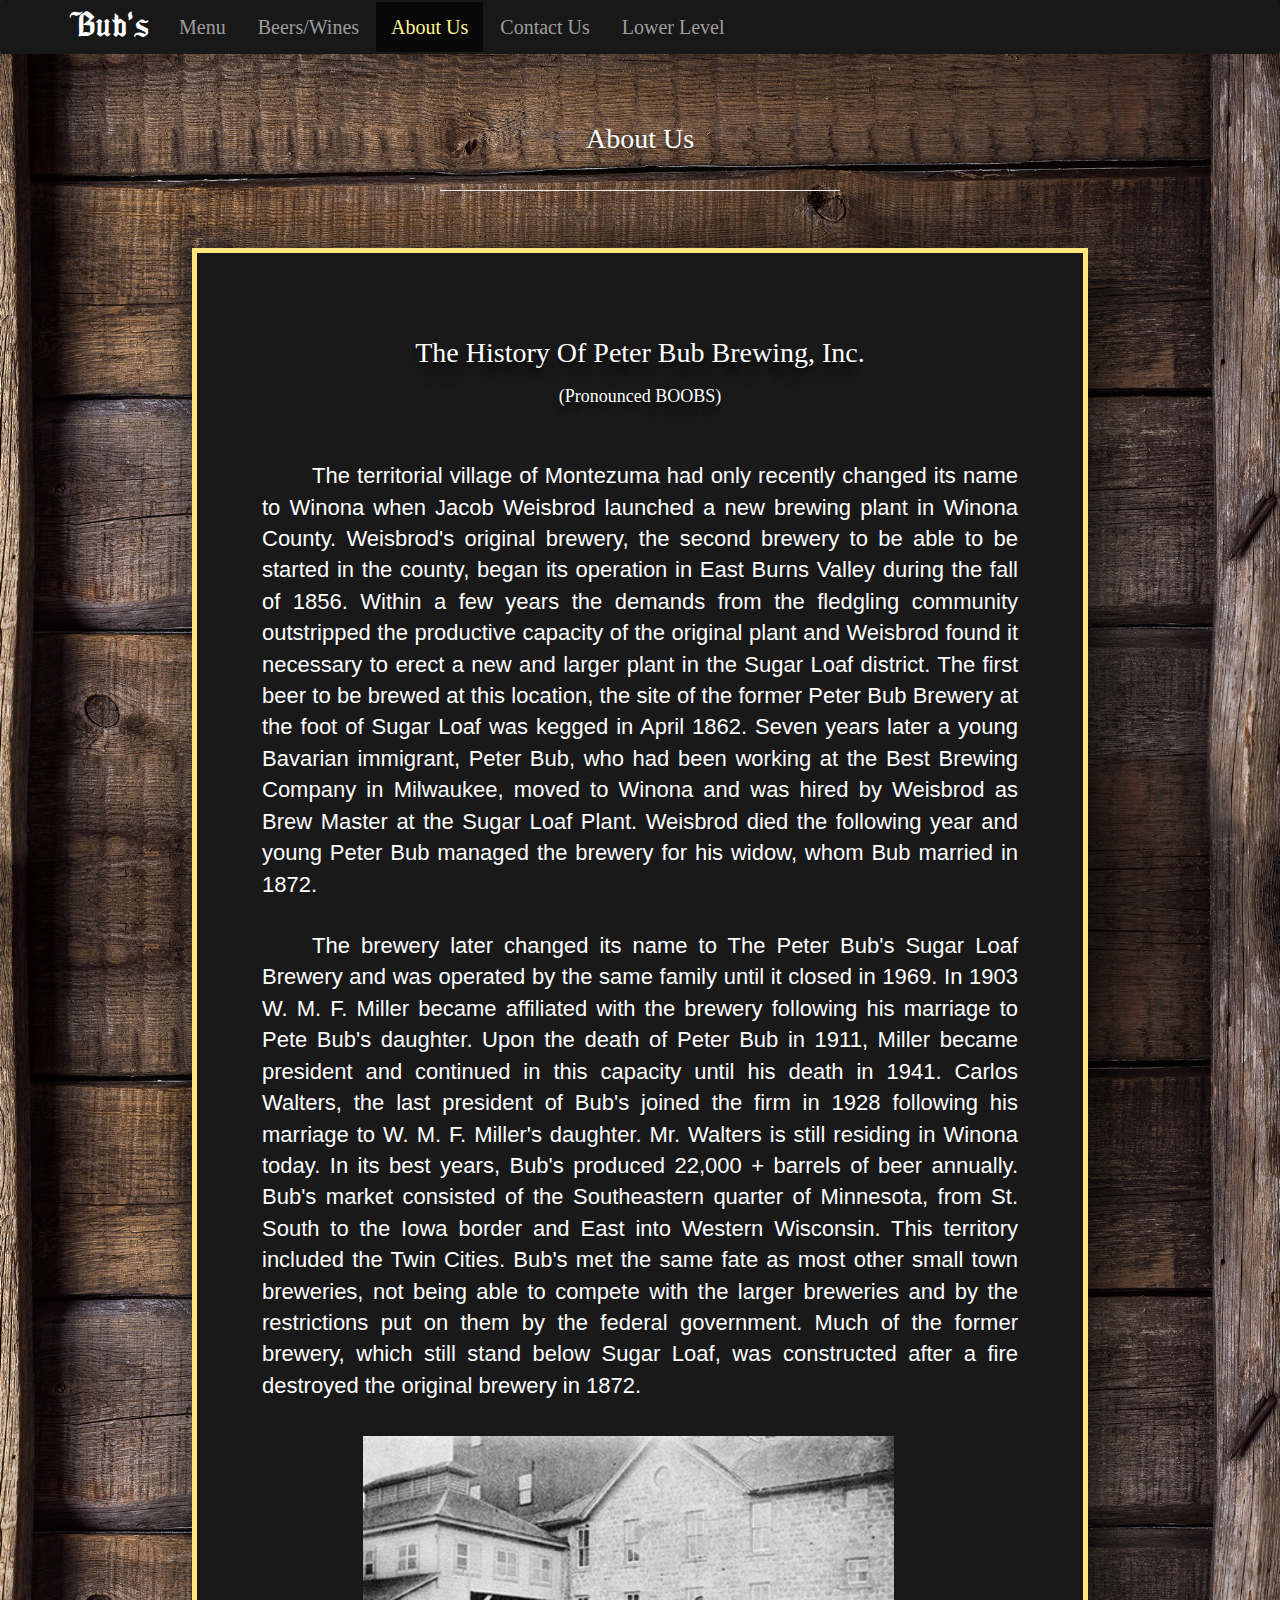
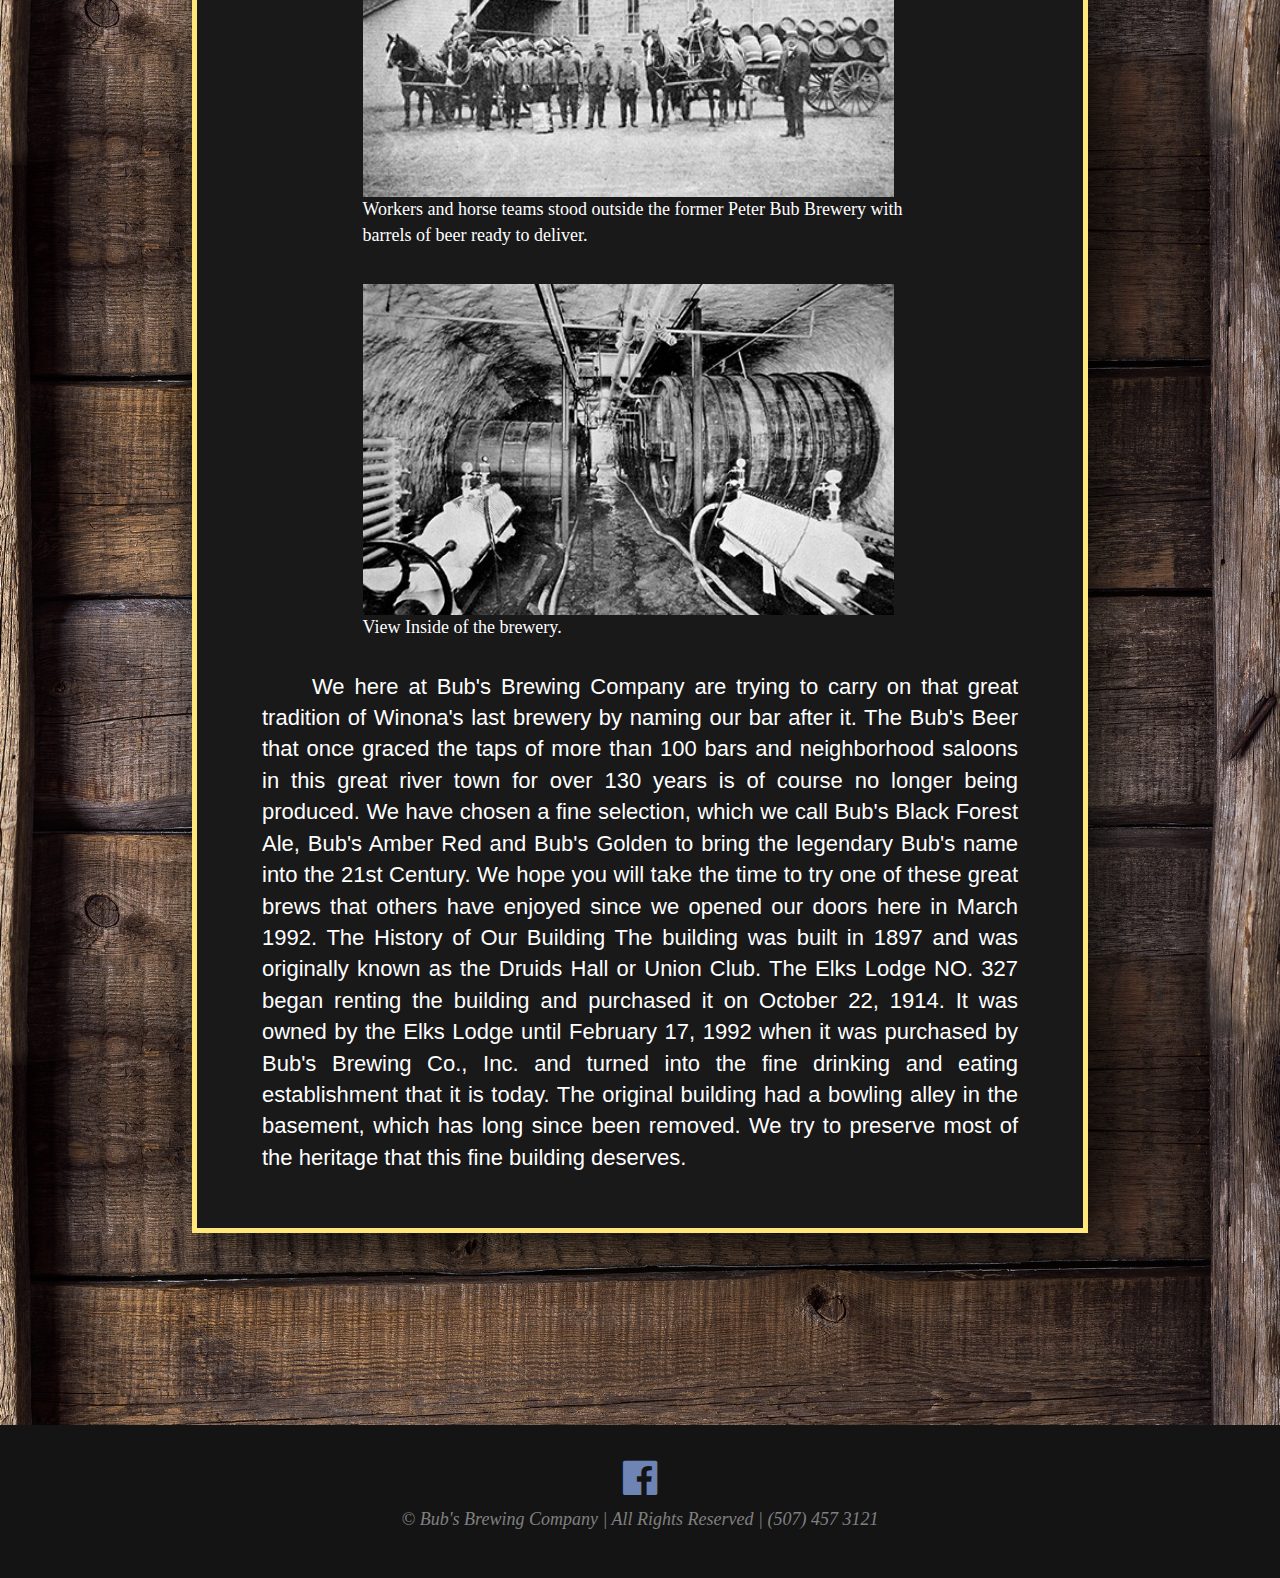
<file: AboutUs.html>
<!DOCTYPE html>
<html>
<head>
	<title>Bub's Brewing Company | Menu</title>

<link rel="shortcut icon" type="image/png" href="pictures/favicon.png"/>

	<link rel="stylesheet" href="https://maxcdn.bootstrapcdn.com/bootstrap/3.3.7/css/bootstrap.min.css">

	<link rel="stylesheet" type="text/css" href="app.css">

	<link href="https://fonts.googleapis.com/css?family=Roboto+Mono:300,400" rel="stylesheet">

	<script src="https://code.jquery.com/jquery-3.1.1.js"></script>

  <script src="https://maxcdn.bootstrapcdn.com/bootstrap/3.3.7/js/bootstrap.min.js" ></script>

	<link rel="stylesheet" type="text/css" href="https://cdnjs.cloudflare.com/ajax/libs/font-awesome/4.7.0/css/font-awesome.min.css">

</head>

<body>
<!-- nav -->
<nav class="navbar navbar-inverse">

<div class="container">
  <div class="navbar-header">

<button type="button" class="navbar-toggle collapsed" data-toggle="collapse" data-target="#bs-nav-demo" aria-expanded="false">
        <span class="sr-only">Toggle navigation</span>
        <span class="icon-bar"></span>
        <span class="icon-bar"></span>
        <span class="icon-bar"></span>
</button>

    <a href="index.html" class="navbar-brand">Bub's</a>

  </div>

<div class="collapse navbar-collapse" id="bs-nav-demo">
  <ul class="nav navbar-nav">
    <li><a href="Menu.html">Menu</a></li>
    <li><a href="drinks.html">Beers/Wines</a></li>
    <li class="active"><a href="AboutUs.html">About Us</a></li>
    <li><a href="ContactUs.html">Contact Us</a></li>
		<li><a href="LowerLevel.html">Lower Level</a></li>
  </ul>
  </div>
</div>
</nav>

<!-- content -->

<div class="container">

	<div class="row">
		<div class="col-lg-12">
			<div id="contentGeneral">
				<h2>About Us</h2>

				<hr>

			</div>
		</div>
	</div>
</div>

<!-- CONTENT -->

<div class="blackBox">

	<div class="aboutHeader">
		<h2>The History Of Peter Bub Brewing, Inc.</h2>
			<br>
		<p class="imageDescription">(Pronounced BOOBS)</p>
	</div>

		<p class="aboutParagraph">

			The territorial village of Montezuma had only recently changed its name to Winona when Jacob Weisbrod
			launched a new brewing plant in Winona County. Weisbrod's original brewery, the second brewery to be
			able to be started in the county, began its operation in East Burns Valley during the fall of 1856.
			Within a few years the demands from the fledgling community outstripped the productive capacity of the
			original plant and Weisbrod found it necessary to erect a new and larger plant in the Sugar Loaf district.



			The first beer to be brewed at this location, the site of the former Peter Bub Brewery at the foot of
			Sugar Loaf was kegged in April 1862. Seven years later a young Bavarian immigrant, Peter Bub,
			who had been working at the Best Brewing Company in Milwaukee, moved to Winona and was hired by
			Weisbrod as Brew Master at the Sugar Loaf Plant. Weisbrod died the following year and young Peter Bub
			managed the brewery for his widow, whom Bub married in 1872.


	</p>
	<p class="aboutParagraph">
		The brewery later changed its name to The Peter Bub's Sugar Loaf Brewery and was operated by the
		same family until it closed in 1969. In 1903 W. M. F. Miller became affiliated with the brewery
		following his marriage to Pete Bub's daughter. Upon the death of Peter Bub in 1911, Miller became
		president and continued in this capacity until his death in 1941. Carlos Walters, the last president
		of Bub's joined the firm in 1928 following his marriage to W. M. F. Miller's daughter. Mr. Walters
		is still residing in Winona today.



		In its best years, Bub's produced 22,000 + barrels of beer annually.
		Bub's market consisted of the Southeastern quarter of Minnesota, from St. South to the Iowa border
		and East into Western Wisconsin. This territory included the Twin Cities.
		Bub's met the same fate as most other small town breweries,
		not being able to compete with the larger breweries and by the restrictions put on
		them by the federal government. Much of the former brewery, which still stand below Sugar Loaf,
		was constructed after a fire destroyed the original brewery in 1872.

		<br>
</p>

		<div class="aboutImage" >
			<img src="pictures/OldBubBrewerly.jpg" alt="Workers outside the brewerly">
			<p class="imageDescription">Workers and horse teams stood outside the former Peter Bub Brewery
				with barrels of beer ready to deliver.
			</p>
		</div>

		<div class="aboutImage" >
			<img src="pictures/OldBubsInside.jpg" alt="Workers outside the brewerly">
			<p class="imageDescription">View Inside of the brewery.
			</p>
		</div>

	<p class="aboutParagraph">
		We here at Bub's Brewing Company
		are trying to carry on that great tradition of Winona's last brewery by naming our bar after it.
		The Bub's Beer that once graced the taps of more than 100 bars and neighborhood saloons in this
		great river town for over 130 years is of course no longer being produced.
		We have chosen a fine selection, which we call Bub's Black Forest Ale, Bub's Amber Red and Bub's Golden
		to bring the legendary Bub's name into the 21st Century.
		We hope you will take the time to try one of these great brews that others have enjoyed
		since we opened our doors here in March 1992.

		The History of Our Building

		The building was built in 1897 and was originally known as the Druids Hall or Union Club.
		The Elks Lodge NO. 327 began renting the building and purchased it on October 22, 1914.
		It was owned by the Elks Lodge until February 17,
		1992 when it was purchased by Bub's Brewing Co., Inc. and turned into
		the fine drinking and eating establishment that it is today.
		The original building had a bowling alley in the basement, which has long since been removed.
		We try to preserve most of the heritage that this fine building deserves.

	</p>


</div>

<footer>

	<a href="https://www.facebook.com/Bubs-Brewing-Company-143565619024184/" target="_blank" ><i class="fa fa-facebook-official"  aria-hidden="true"></i></a>

<p>	&copy; Bub's Brewing Company | All rights reserved | (507) 457 3121</p>
</footer>

</body>
</html>
</file>
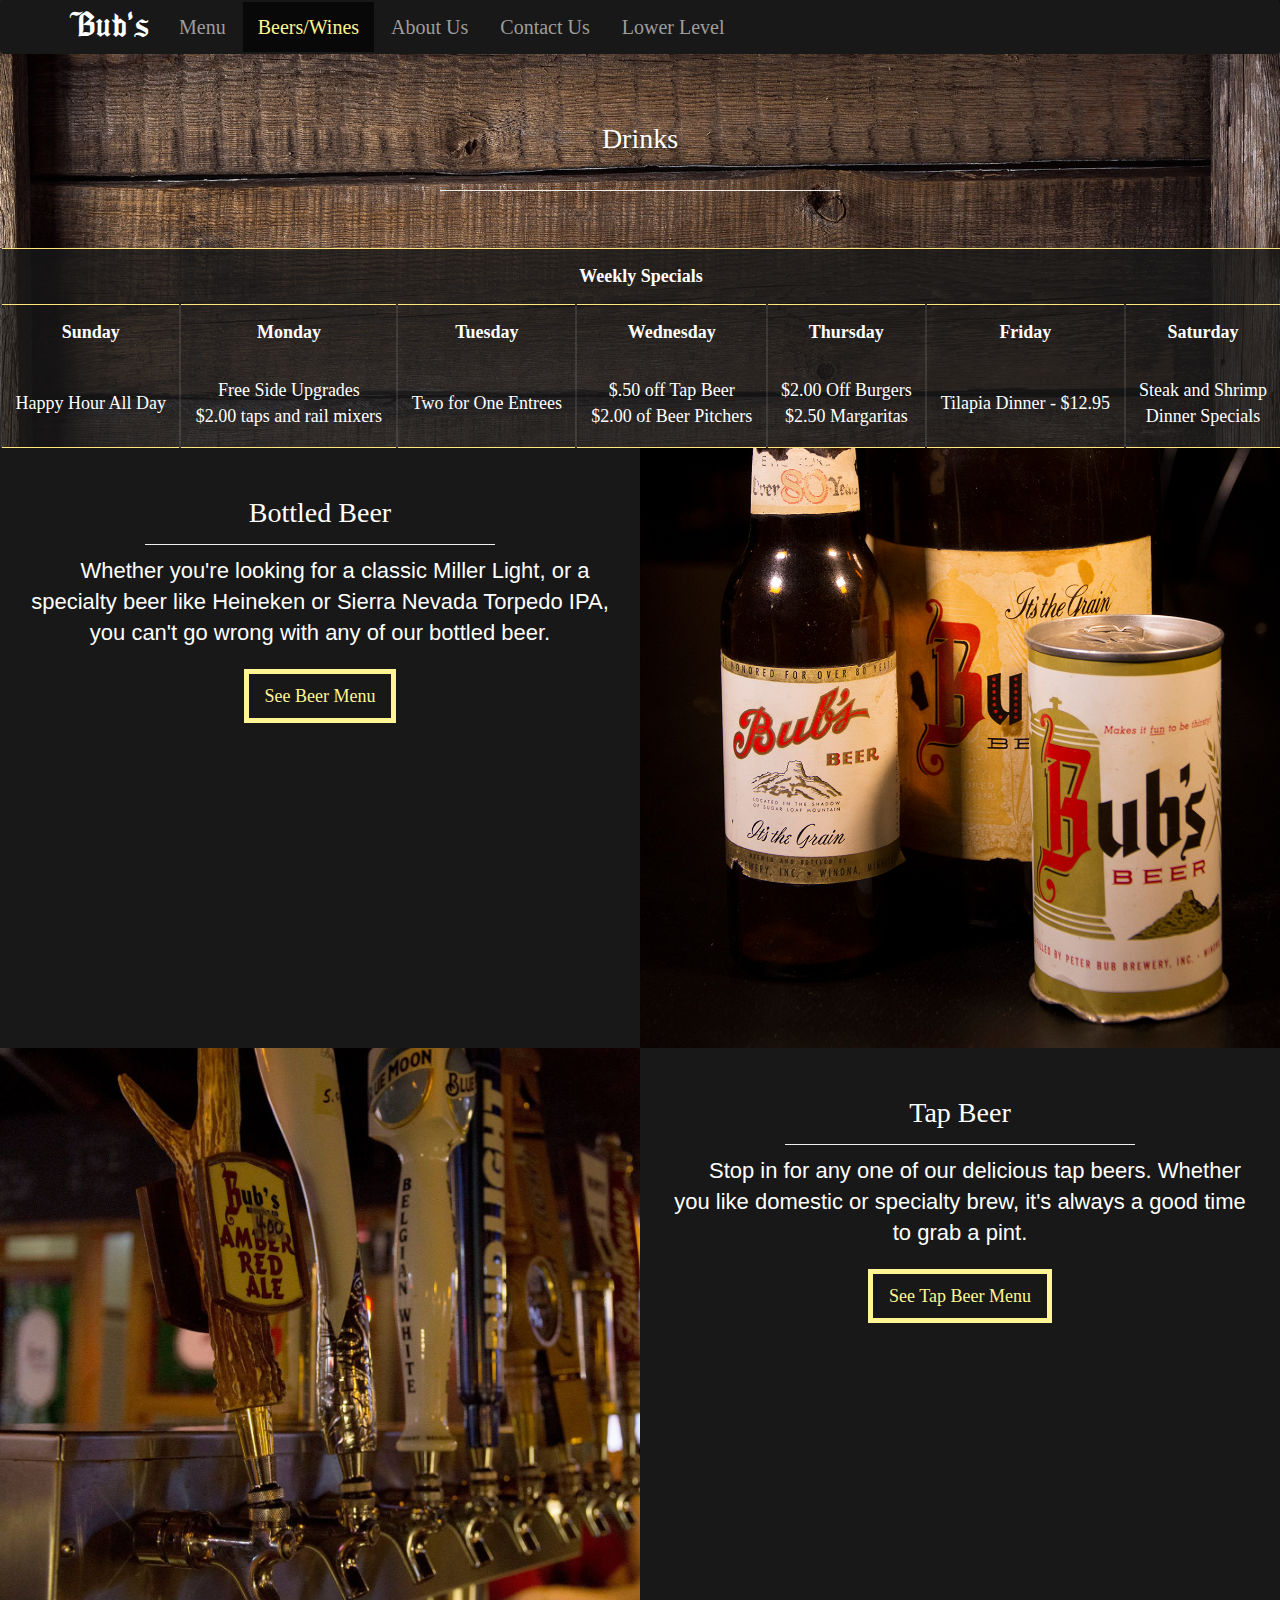
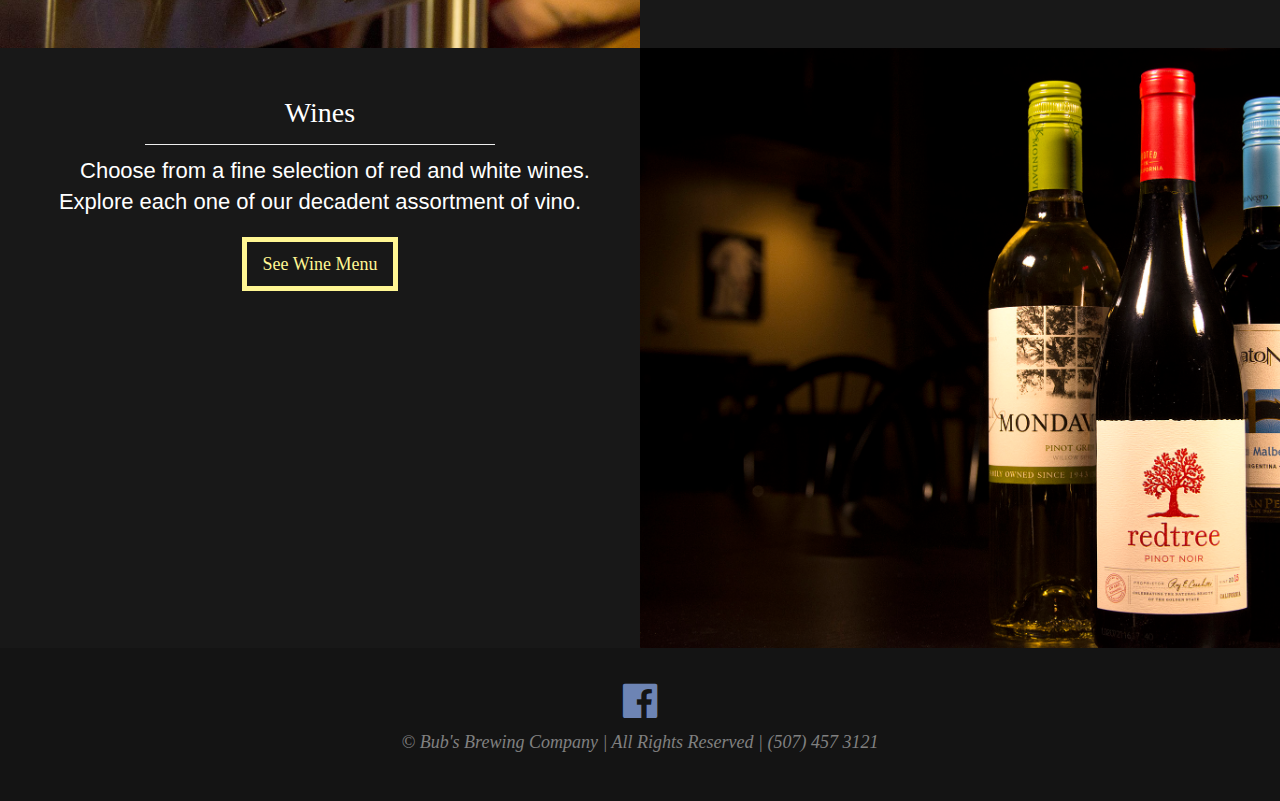
<file: drinks.html>
<!DOCTYPE html>
<html>
<head>
	<title>Bub's Brewing Company | Menu</title>

<link rel="shortcut icon" type="image/png" href="pictures/favicon.png"/>

	<link rel="stylesheet" href="https://maxcdn.bootstrapcdn.com/bootstrap/3.3.7/css/bootstrap.min.css">

	<link rel="stylesheet" type="text/css" href="app.css">

	<link href="https://fonts.googleapis.com/css?family=Montserrat:400,700" rel="stylesheet">

	<script src="https://code.jquery.com/jquery-3.1.1.js"></script>

  <script src="https://maxcdn.bootstrapcdn.com/bootstrap/3.3.7/js/bootstrap.min.js" ></script>

	<link rel="stylesheet" type="text/css" href="https://cdnjs.cloudflare.com/ajax/libs/font-awesome/4.7.0/css/font-awesome.min.css">

</head>

<body>
<!-- nav -->
<nav class="navbar navbar-inverse">

<div class="container">
  <div class="navbar-header">

<button type="button" class="navbar-toggle collapsed" data-toggle="collapse" data-target="#bs-nav-demo" aria-expanded="false">
        <span class="sr-only">Toggle navigation</span>
        <span class="icon-bar"></span>
        <span class="icon-bar"></span>
        <span class="icon-bar"></span>
</button>

    <a href="index.html" class="navbar-brand">Bub's</a>

  </div>

<div class="collapse navbar-collapse" id="bs-nav-demo">
  <ul class="nav navbar-nav">
    <li><a href="Menu.html">Menu</a></li>
    <li class="active"><a href="drinks.html">Beers/Wines</a></li>
    <li><a href="AboutUs.html">About Us</a></li>
    <li><a href="ContactUs.html">Contact Us</a></li>
		<li><a href="LowerLevel.html">Lower Level</a></li>
  </ul>
  </div>
</div>
</nav>

<!-- content -->

<div class="container">
	<div class="row">
		<div class="col-lg-12">
			<div id="contentGeneral">
				<h2>Drinks</h2>
				<!-- <img src="pictures/BubsLogo.png" alt=""> -->
				<hr>
			</div>
		</div>
	</div>
</div>


<table class="hidden-xs">
	<tr>
		<th colspan="7" class="tableHead">Weekly Specials</th>
	</tr>
	<tr>
		<th>Sunday</th>
		<th>Monday</th>
		<th>Tuesday</th>
		<th>Wednesday</th>
		<th>Thursday</th>
		<th>Friday</th>
		<th>Saturday</th>

	</tr>
	<tr>
		<td>Happy Hour All Day</td>
		<td>Free Side Upgrades<br>
		$2.00 taps and rail mixers</td>
		<td>Two for One Entrees</td>
		<td>$.50 off Tap Beer<br>
		$2.00 of Beer Pitchers</td>
		<td>$2.00 Off Burgers<br>
		$2.50 Margaritas</td>
		<td>Tilapia Dinner - $12.95</td>
		<td>Steak and Shrimp <br>Dinner Specials</td>
	</tr>
</table>



<!-- Tap Beer Menu -->

<!-- Beer Menu -->

<div class="beerMenu">
	<div class="menuContent">
			<div class="menuHeader col-xs-12">

			<i class="fa fa-times" id="exitBeer" aria-hidden="true"></i>
			<h2 class="h2Menu"> - Bottled Beer -</h2>
			<hr class="hrMenu">

			</div>

	<div class="col-sm-6 col-xs-12 menuCol">
		<h3>Domestic</h3>
<hr class="hrMenuSub">
		<ul>
			<li>Budweiser</li>
			<li>Bud LT</li>
			<li>Golden LT</li>
			<li>Bud Select 55</li>
			<li>Mich. Ultra</li>
			<li>Busch LT</li>
			<li>Grain Belt</li>
			<li>Pabst</li>
			<li>Leinie's Original</li>
			<li>Coors</li>
			<li>Coors LT</li>
			<li>High Life</li>
			<li>Miller 64</li>
			<li>MGD</li>
			<li>Miller Lite</li>
		</ul>
	</div>

	<div class="col-sm-6 col-xs-12 menuCol">
		<h3>Speciality</h3>
		<hr class="hrMenuSub">
		<ul>
			<li>Stella Artois</li>
			<li>Bud Light Lime</li>
			<li>Best Damn Root Beer</li>
			<li>Bass</li>
			<li>Heineken</li>
			<li>Corona</li>
			<li>O'Douls</li>
			<li>Rush River IPA</li>
			<li>Sierra Nevada Torpedo</li>
			<li>Mikes Cranberry</li>
			<li>Mikes Lemonade</li>
		</ul>

	</div>
</div>
</div>

<!-- Tap Beer Menu -->
<div class="tapBeerMenu">
	<div class="menuContent">

<div class="menuHeader col-xs-12">
		<i class="fa fa-times" id="exitTapBeer" aria-hidden="true"></i>
		<h2 class="h2Menu"> - Tap Beer - </h2>
		<hr class="hrMenu">
</div>

<div class="col-sm-6 col-xs-12 menuCol">
	<h3>Domestic</h3>
<hr class="hrMenuSub">
	<ul>
		<li>Budweiser</li>
		<li>Bud LT</li>
		<li>Golden LT</li>
		<li>Bub's Golden</li>
	</ul>
</div>

<div class="col-sm-6 col-xs-12 menuCol">
	<h3>Speciality</h3>
<hr class="hrMenuSub">
	<ul>
		<li>Strongbow Cider</li>
		<li>Surly</li>
		<li>Guinness</li>
		<li>Bub's Black Forest</li>
		<li>Bub's Amber Red</li>
		<li>Stella Artois</li>
		<li>Honey Weiss</li>
		<li>Blue Moon</li>
		<li>HHG Oktoberfest</li>
	</ul>
</div>

	</div>
</div>

<!-- Wine Menu -->
<div class="wineMenu">
	<div class="menuContent">
			<div class="menuHeader col-xs-12">
				<i class="fa fa-times" id="exitWine" aria-hidden="true"></i>
				<h2 class="h2Menu"> - Wine Menu - </h2>
				<hr class="hrMenu">
			</div>

			<div class="col-sm-6 col-xs-12 menuCol">
				<h3>Red Wines</h3>
			<hr class="hrMenuSub">
				<ul>
					<li>Pinot Noir -House Wine</li>
					<li>Malbec</li>
					<li>Merlot</li>
				</ul>
			</div>

			<div class="col-sm-6 col-xs-12 menuCol">
				<h3>White Wines</h3>
			<hr class="hrMenuSub">
				<ul>
					<li>Chardonnay</li>
					<li>Pinot Grigio</li>
					<li>White Zin - Rose</li>

				</ul>
			</div>

	</div>
</div>

<!-- GRID -->

<!-- row 1 - BEER -->
<div class="container-fluid">

	<div class="row">
		<div class="col-sm-6 col-xs-12">
			<div class="gridCell">
				<h2>Bottled Beer</h2>
				<hr class="hr2">
				<p class="gridParagraph">

			Whether you're looking for a classic Miller Light, or a specialty
			 beer like Heineken or Sierra Nevada Torpedo IPA, you can't go
			 wrong with any of our bottled beer.

				</p>

				<button type="button" class="btn btn-default btn-lg" id="beerButton">See Beer Menu</button>

			</div>
		</div>

		<div class="col-sm-6 col-xs-12 hidden-xs">
			<div class="beer hidden-xs">
				<!--BEER IMAGE CSS -->
			</div>
		</div>

	</div>

	<!-- row 2 - TAP BEER -->
		<div class="row">

			<div class="col-sm-6 col-xs-12 hidden-xs">
				<div class="tapBeer hidden-xs">

					<!-- TAP BEER IMAGE CSS -->

				</div>
			</div>

			<div class="col-sm-6 col-xs-12">
				<div class="gridCell">
					<h2>Tap Beer</h2>
					<hr class="hr2">
					<p class="gridParagraph">

				Stop in for any one of our delicious tap beers. Whether you like domestic
				or specialty brew, it's always a good time to grab a pint.

					</p>

					<button type="button" class="btn btn-default btn-lg" id="tapBeerButton">See Tap Beer Menu</button>

				</div>
			</div>

		</div>

		<!-- row 3 - WINE -->
			<div class="row">
				<div class="col-sm-6 col-xs-12">
					<div class="gridCell">
						<h2>Wines</h2>
						<hr class="hr2">
						<p class="gridParagraph">

					Choose from a fine selection of red and white wines. Explore each one
					of our decadent assortment of vino.

						</p>

						<button type="button" class="btn btn-default btn-lg" id="wineButton">See Wine Menu</button>

					</div>
				</div>

				<div class="col-sm-6 col-xs-12 hidden-xs">
					<div class="wine hidden-xs">
						<!-- WINE IMAGE CSS -->
					</div>
				</div>

			</div>
</div>

<footer>

	<a href="https://www.facebook.com/Bubs-Brewing-Company-143565619024184/" target="_blank" ><i class="fa fa-facebook-official"  aria-hidden="true"></i></a>

<p>	&copy; Bub's Brewing Company | All rights reserved | (507) 457 3121</p>
</footer>

<script src ="appDrinks.js"></script>
</body>
</html>
</file>
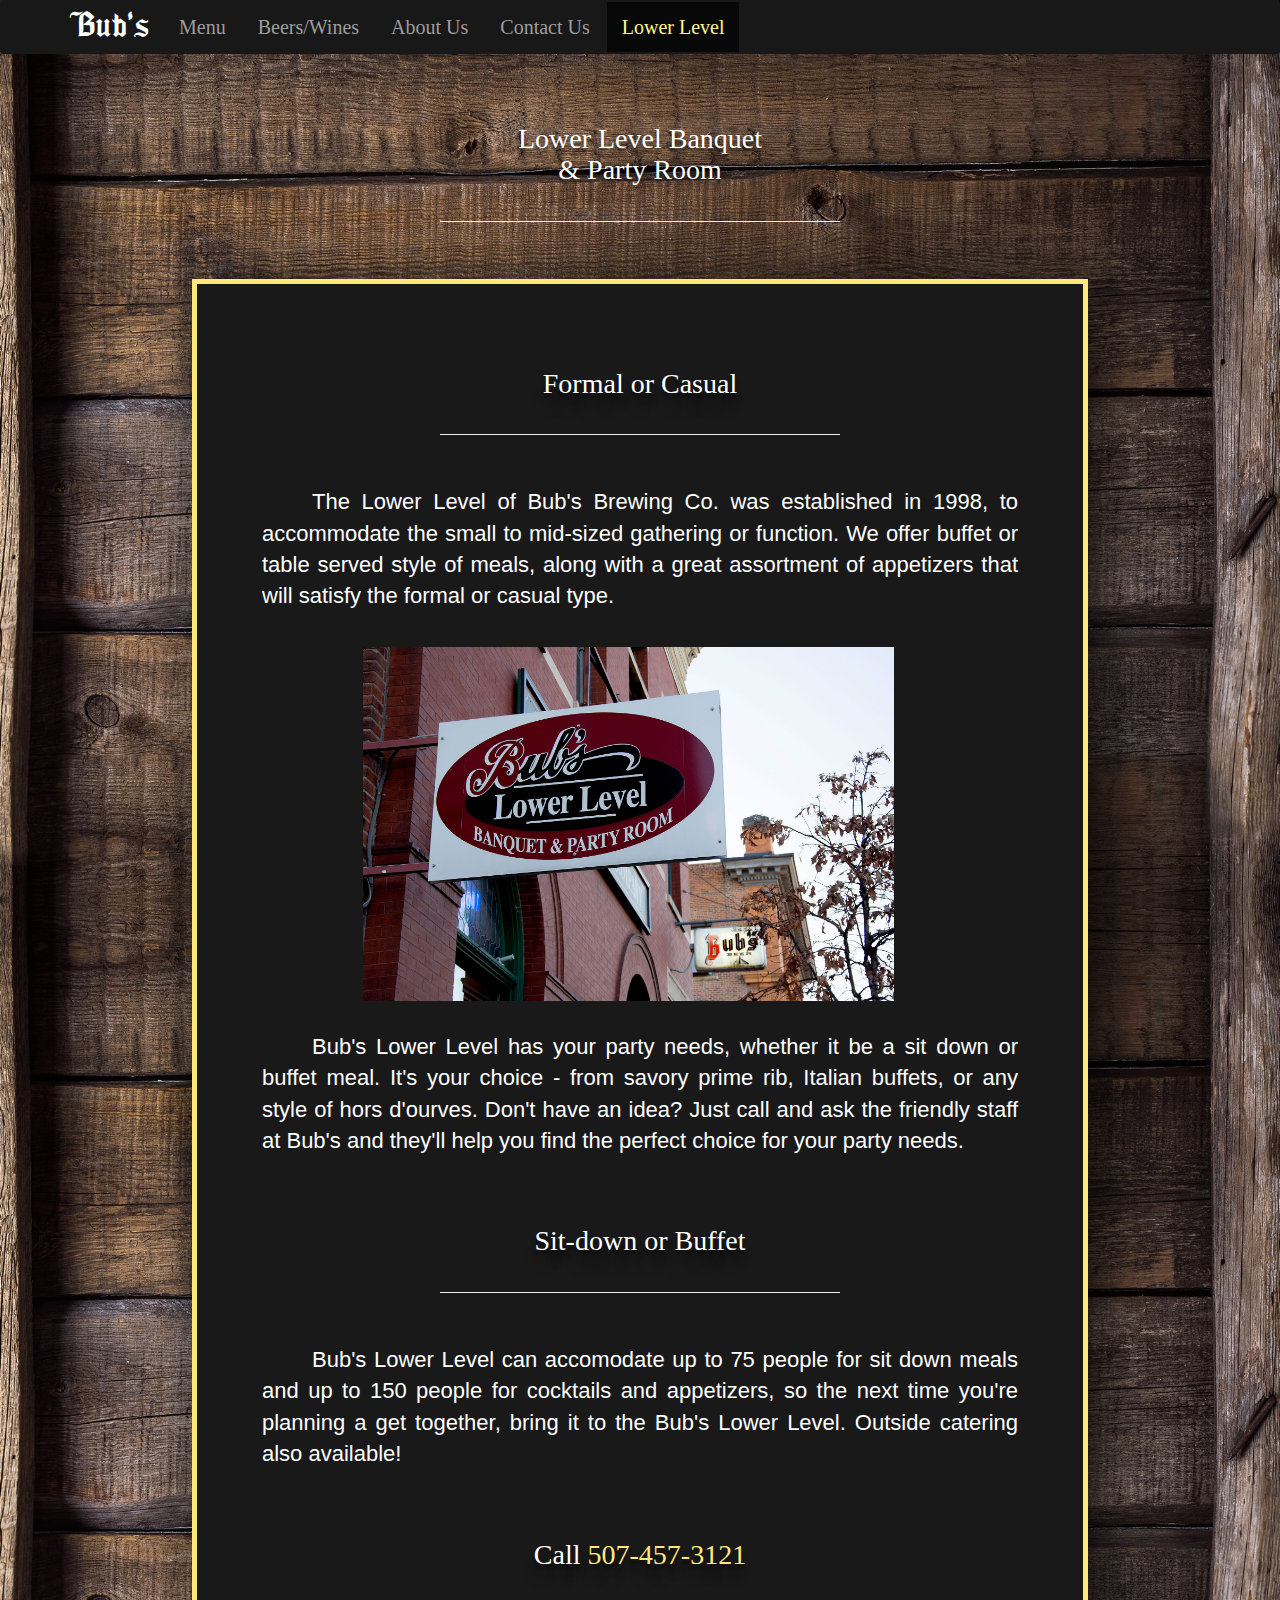
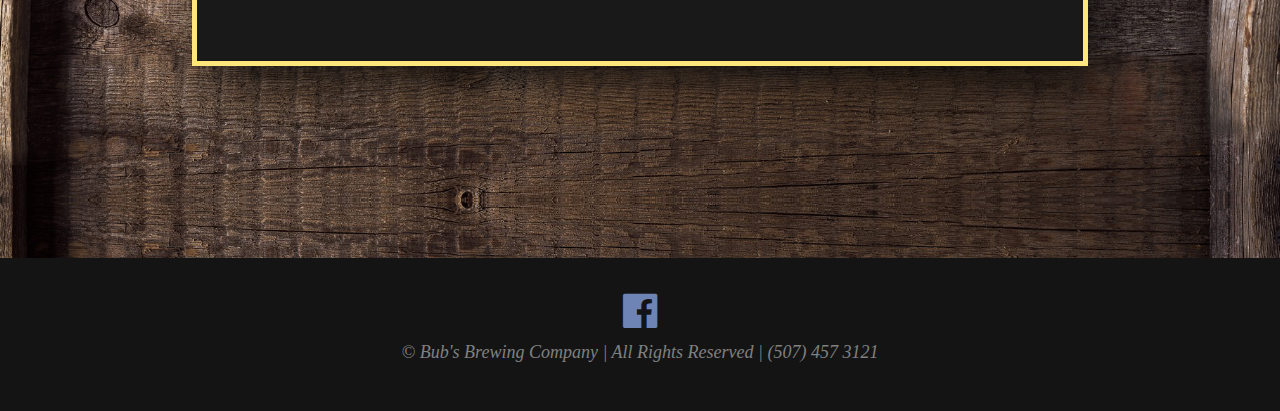
<file: LowerLevel.html>
<!DOCTYPE html>
<html>
<head>
	<title>Bub's Brewing Company | Menu</title>


<link rel="shortcut icon" type="image/png" href="pictures/favicon.png"/>

	<link rel="stylesheet" href="https://maxcdn.bootstrapcdn.com/bootstrap/3.3.7/css/bootstrap.min.css">

	<link rel="stylesheet" type="text/css" href="app.css">

	<link href="https://fonts.googleapis.com/css?family=Roboto+Mono:300,400" rel="stylesheet">

	<script src="https://code.jquery.com/jquery-3.1.1.js"></script>

  <script src="https://maxcdn.bootstrapcdn.com/bootstrap/3.3.7/js/bootstrap.min.js" ></script>

	<link rel="stylesheet" type="text/css" href="https://cdnjs.cloudflare.com/ajax/libs/font-awesome/4.7.0/css/font-awesome.min.css">

</head>

<body>
<!-- nav -->
<nav class="navbar navbar-inverse">

<div class="container">
  <div class="navbar-header">

<button type="button" class="navbar-toggle collapsed" data-toggle="collapse" data-target="#bs-nav-demo" aria-expanded="false">
        <span class="sr-only">Toggle navigation</span>
        <span class="icon-bar"></span>
        <span class="icon-bar"></span>
        <span class="icon-bar"></span>
</button>

    <a href="index.html" class="navbar-brand">Bub's</a>

  </div>

<div class="collapse navbar-collapse" id="bs-nav-demo">
  <ul class="nav navbar-nav">
    <li><a href="Menu.html">Menu</a></li>
    <li><a href="drinks.html">Beers/Wines</a></li>
    <li ><a href="AboutUs.html">About Us</a></li>
    <li><a href="ContactUs.html">Contact Us</a></li>
		<li class="active"><a href="LowerLevel.html">Lower Level</a></li>
  </ul>
  </div>
</div>
</nav>

<!-- content -->

<div class="container">

	<div class="row">
		<div class="col-lg-12">
			<div id="contentGeneral">
				<h2>Lower Level Banquet
					<br>&amp Party Room</h2>
				<!-- <img src="pictures/BubsLogo.png" alt=""> -->
				<hr>
			</div>
		</div>
	</div>
</div>

	<!-- CONTENT -->

	<div class="blackBox">
		<!------------- Comedy show image -------------->
		
		
			 <!-- <div align="center"> <img src="pictures/cymay11.jpg" alt="Cy Amundson"
				style="width: 50%; height: 50%">
			</div> -->
			

			<div class="aboutHeader">
				<h2>Formal or Casual</h2>
				<hr>
			</div>
			<p class="aboutParagraph">

				The Lower Level of Bub's Brewing Co. was established in 1998, to accommodate
				the small to mid-sized gathering or function. We offer buffet or table served
				style of meals, along with a great assortment of appetizers that will satisfy the
				formal or casual type.
			</p>
				<div class="aboutImage" >
					<img src="pictures/LowerLevel.jpg" alt="Workers outside the brewerly">
				</div>

		<p class="aboutParagraph">
				Bub's Lower Level has your party needs, whether it be a sit down or buffet meal.
				It's your choice - from savory prime rib, Italian buffets, or any style of hors d'ourves.
				 Don't have an idea? Just call and ask the friendly staff at Bub's and they'll help you
				 find the perfect choice for your party needs.
		</p>

		<div class="aboutHeader">
			<h2>Sit-down or Buffet</h2>
			<hr>
		</div>
		<p class="aboutParagraph">

			Bub's Lower Level can accomodate up to 75 people for sit down meals and up to 150 people
			for cocktails and appetizers, so the next time you're planning a get together, bring it to
			the Bub's Lower Level. Outside catering also available!
		</p>

		<div class="aboutHeader">

			<!-- <hr> -->
			<h2>Call <a class="link" href="ContactUs.html">507-457-3121</a></h2>
		</div>

	</div>

	<footer>

		<a href="https://www.facebook.com/Bubs-Brewing-Company-143565619024184/" target="_blank" ><i class="fa fa-facebook-official"  aria-hidden="true"></i></a>


		<p>	&copy; Bub's Brewing Company | All rights reserved | (507) 457 3121</p>


	</footer>

	</body>
	</html>
</file>
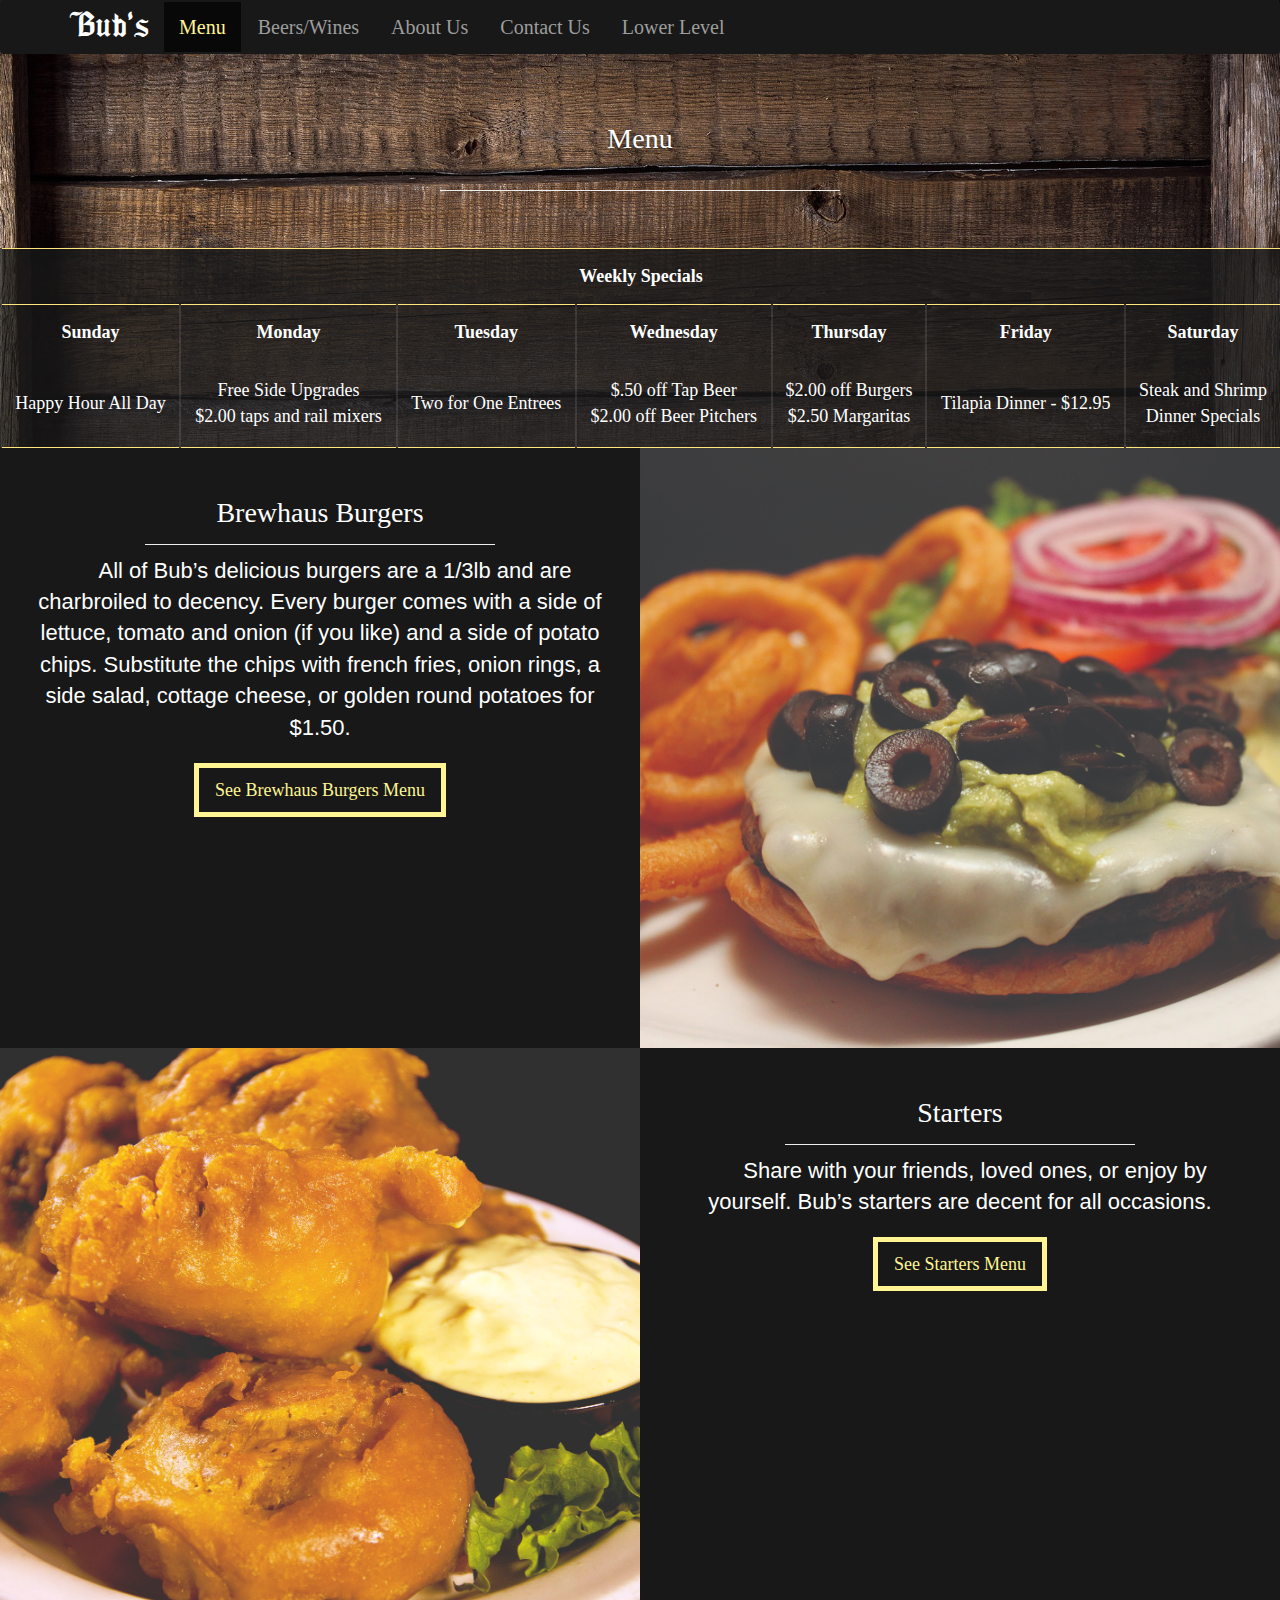
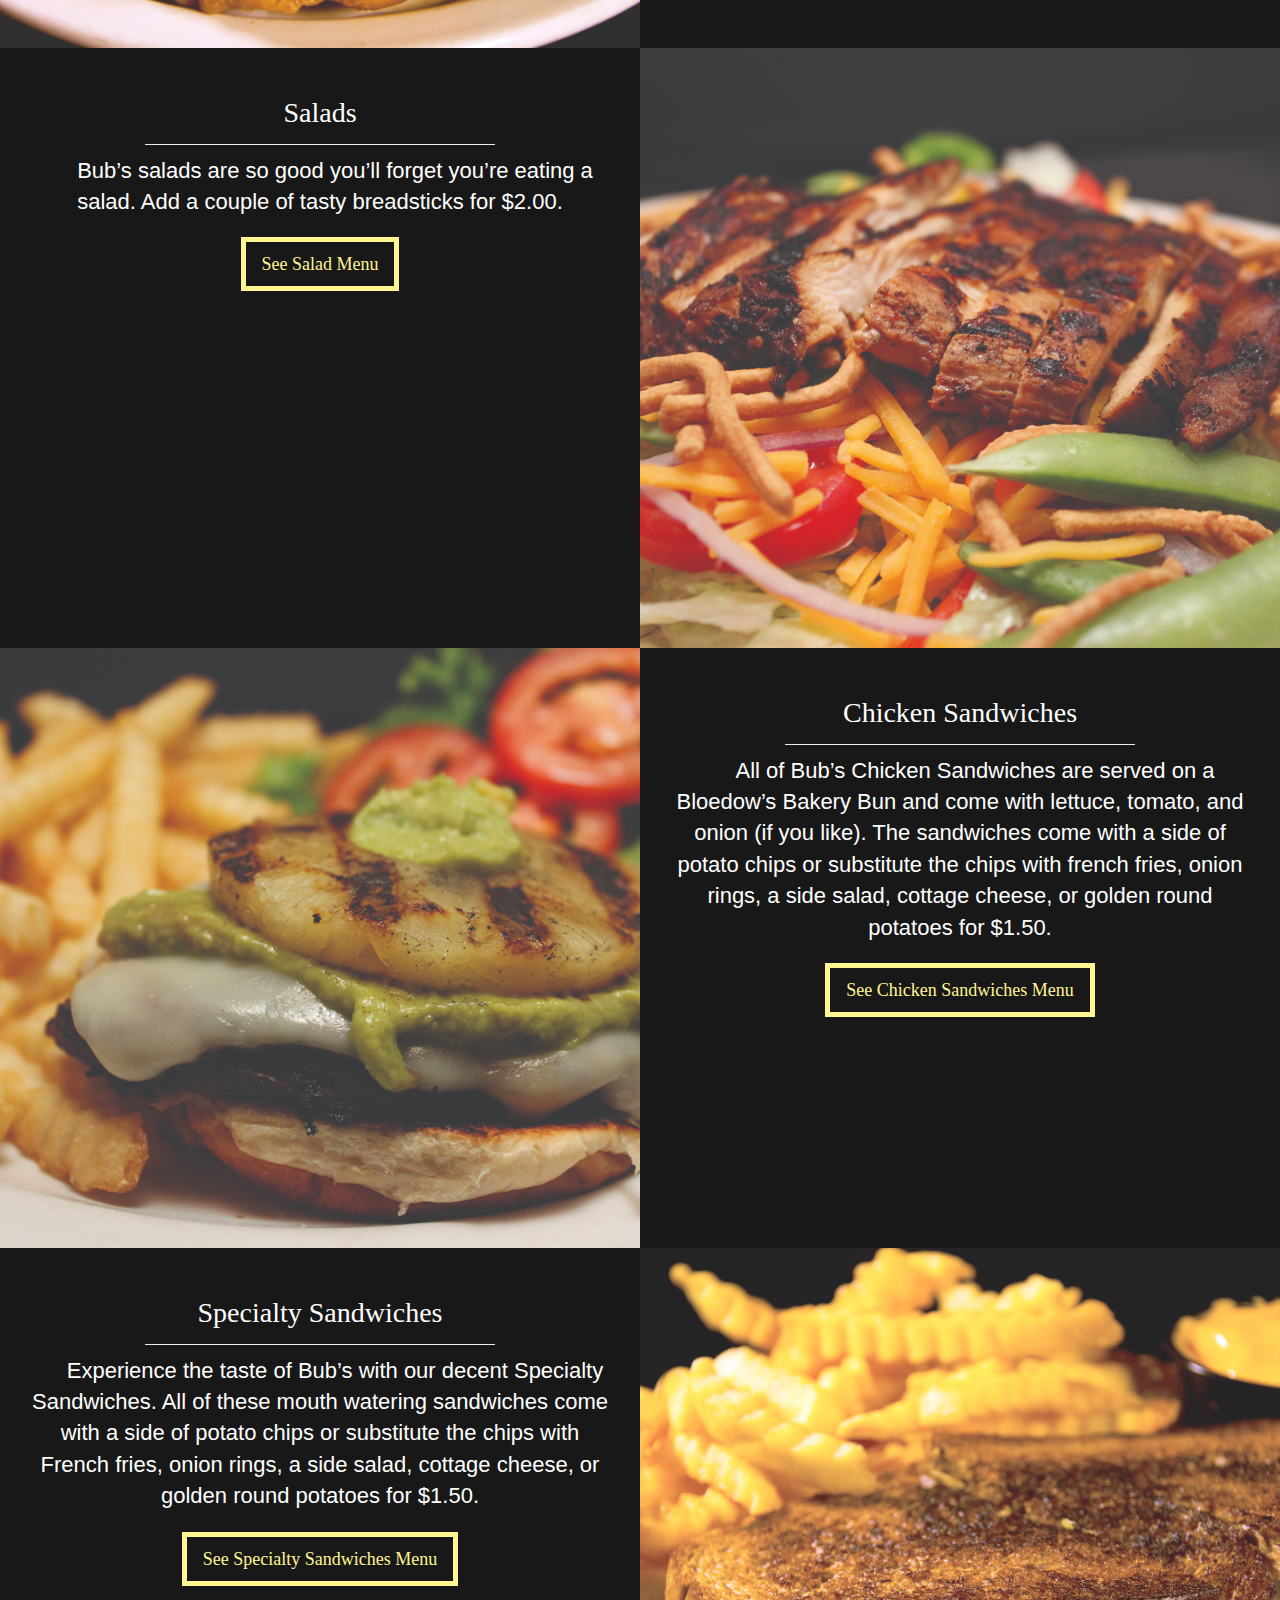
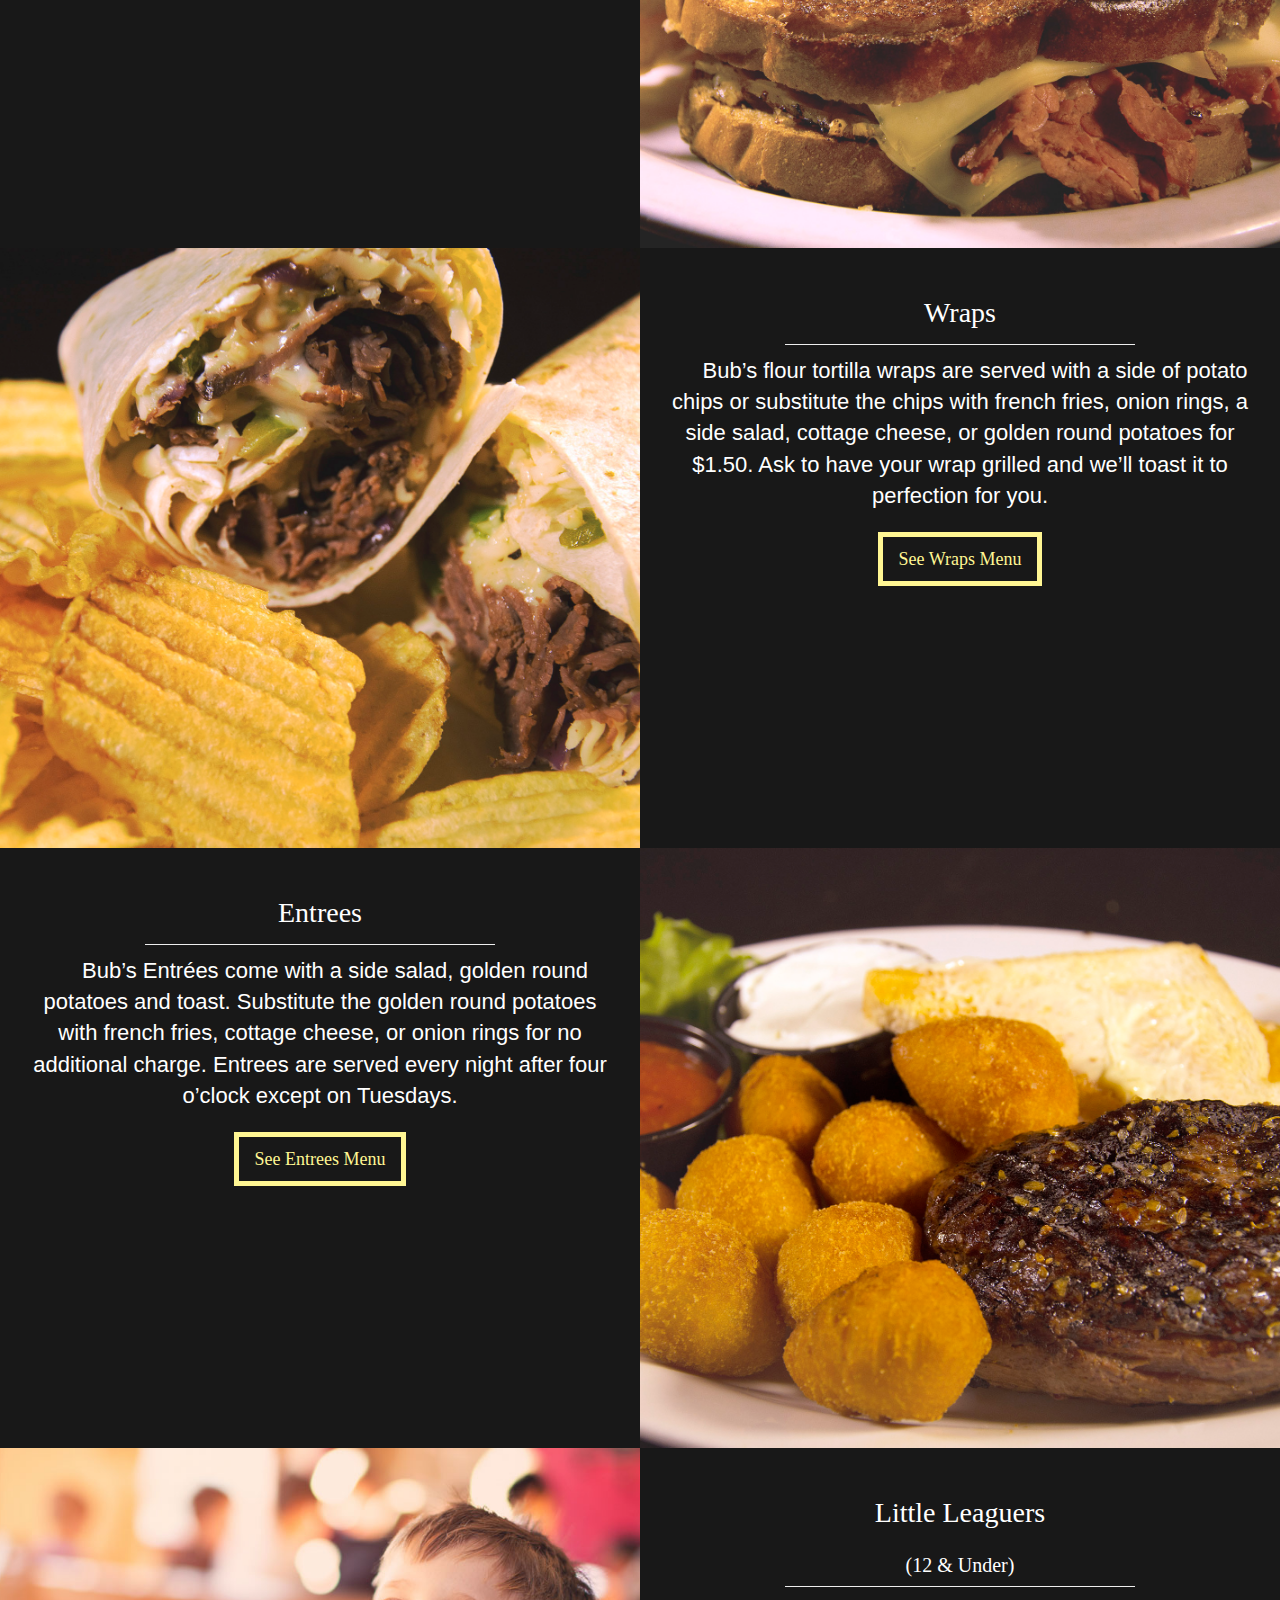
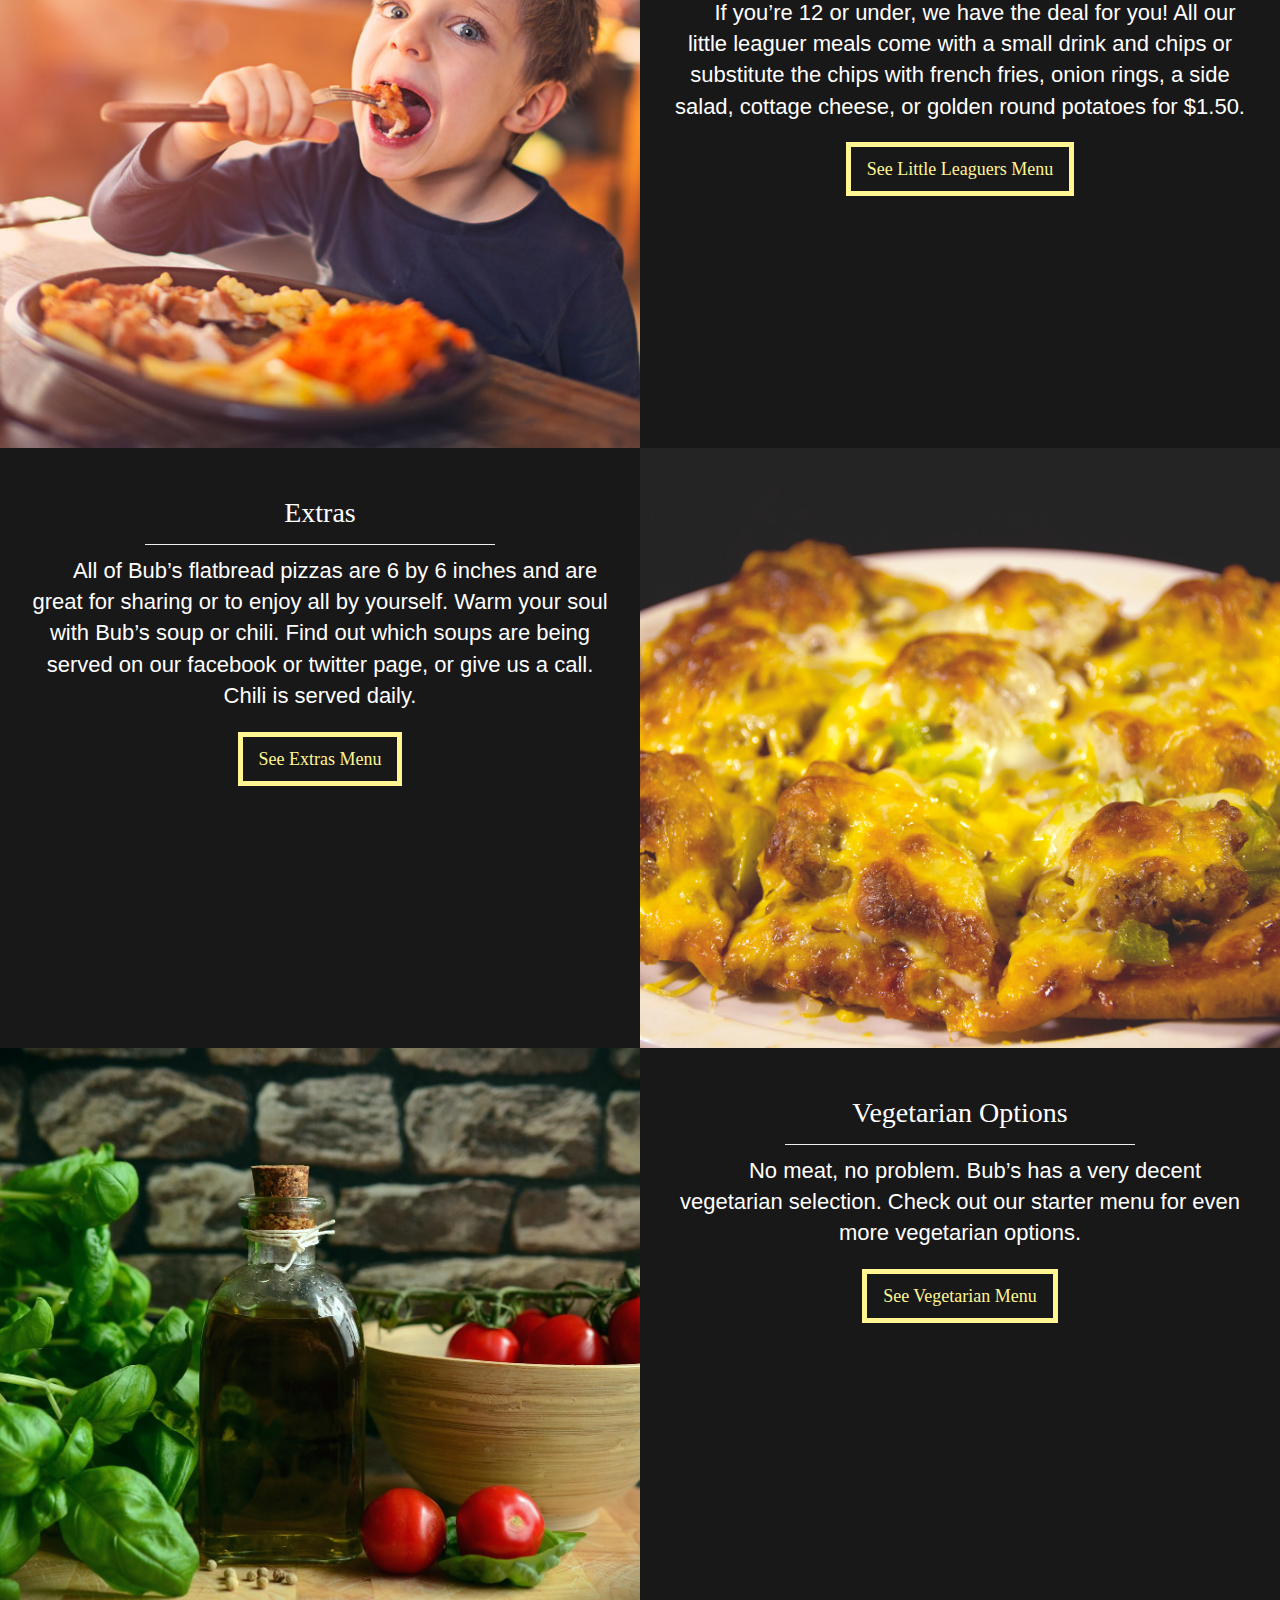
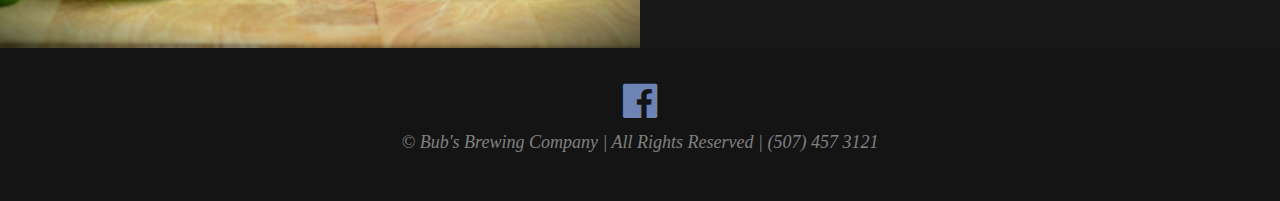
<file: Menu.html>
<!DOCTYPE html>
<html>
<head>
	<title>Bub's Brewing Company | Menu</title>

	<meta name="description" content="We here at Bub's Brewing Company
	are trying to carry on that great tradition of Winona's last brewery by naming our bar after it.
	Give us a call (507) 457 3121">

	<meta name="viewport" content="width=650, initial-scale=0.5, maximum-scale=1.0">

	<link rel="shortcut icon" type="image/png" href="pictures/favicon.png"/>


	<meta http-equiv="Content-Type" content="text/html; charset=UTF-8">

	<link rel="stylesheet" href="https://maxcdn.bootstrapcdn.com/bootstrap/3.3.7/css/bootstrap.min.css">

	<link rel="stylesheet" type="text/css" href="app.css">

	<link href="https://fonts.googleapis.com/css?family=Montserrat:400,700" rel="stylesheet">

	<script src="https://code.jquery.com/jquery-3.1.1.js"></script>

  <script src="https://maxcdn.bootstrapcdn.com/bootstrap/3.3.7/js/bootstrap.min.js" ></script>

	<link rel="stylesheet" type="text/css" href="https://cdnjs.cloudflare.com/ajax/libs/font-awesome/4.7.0/css/font-awesome.min.css">

</head>

<body>
<!-- nav -->
<nav class="navbar navbar-inverse">

<div class="container">
  <div class="navbar-header">

<button type="button" class="navbar-toggle collapsed" data-toggle="collapse" data-target="#bs-nav-demo" aria-expanded="false">
        <span class="sr-only">Toggle navigation</span>
        <span class="icon-bar"></span>
        <span class="icon-bar"></span>
        <span class="icon-bar"></span>
</button>

    <a href="index.html" class="navbar-brand">Bub's</a>

  </div>

<div class="collapse navbar-collapse" id="bs-nav-demo">
  <ul class="nav navbar-nav">
    <li class="active"><a href="Menu.html">Menu</a></li>
    <li><a href="drinks.html">Beers/Wines</a></li>
    <li><a href="AboutUs.html">About Us</a></li>
    <li><a href="ContactUs.html">Contact Us</a></li>
		<li><a href="LowerLevel.html">Lower Level</a></li>
  </ul>
  </div>
</div>
</nav>

<!-- GRID -->

<div class="container">
	<div class="row">
		<div class="col-lg-12">
			<div id="contentGeneral">
				<h2>Menu</h2>
				<!-- <img src="pictures/BubsLogo.png" alt=""> -->
				<hr>
				<!-- <h3>Brewing Company</h3> -->
				<!-- <h2>Weekly Specials</h2> -->
			</div>
		</div>
	</div>
</div>


<table class="hidden-xs">
	<tr>
		<th colspan="7" class="tableHead">Weekly Specials</th>
	</tr>
	<tr>
		<th>Sunday</th>
		<th>Monday</th>
		<th>Tuesday</th>
		<th>Wednesday</th>
		<th>Thursday</th>
		<th>Friday</th>
		<th>Saturday</th>

	</tr>
	<tr>
		<td>Happy Hour All Day</td>
		<td>Free Side Upgrades<br>
		$2.00 taps and rail mixers</td>
		<td>Two for One Entrees</td>
		<td>$.50 off Tap Beer<br>
		$2.00 off Beer Pitchers</td>
		<td>$2.00 off Burgers<br>
		$2.50 Margaritas</td>
		<td>Tilapia Dinner - $12.95</td>
		<td>Steak and Shrimp<br> Dinner Specials</td>
	</tr>
</table>


<!-- HIDDEN MENUs -->

<!-- ENTREES Menu -->
<div class="entreesMenu">
	<div class="menuContent">

			<!-- Header of the menu -->
			<div class="menuHeader col-xs-12">

				<!-- exit button, Name of Menu and HR  -->
				<i class="fa fa-times" id="exitEntrees" aria-hidden="true"></i>
				<h2 class="h2Menu"> - Entrees - </h2>
				<hr class="hrMenu">

			</div>

			<!-- Column -->

					<div class="col-sm-6 col-xs-12 menuCol">

						<!-- Item -->
					<h3>Tender Chuck Filet Steak</h3>
					<hr class="hrMenuSub">
						<ul>
							<li>Succulent 8 Oz. steak served with golden round potatoes
							and a side salad - $15.95</li>
							<li>*Sautéed mushrooms is a must! - $1.50</li>
						</ul>

						<!-- Item -->
					<h3>Steak &amp Shrimp Combo </h3>
					<hr class="hrMenuSub">
						<ul>
							<li>An 8 Oz. steak &amp six breaded shrimp
								with golden round potatoes &amp  a side salad - $18.95</li>

						</ul>

					</div>

<!-- Column -->

			<div class="col-sm-6 col-xs-12 menuCol">
				<!-- Item -->
			<h3>Tilapia</h3>
			<hr class="hrMenuSub">
				<ul>
					<li>Batter-fried tilapia fillets with golden round potatoes
						 &amp a side salad - $11.25</li>
				</ul>

				<h3>Breaded Shrimp</h3>
				<hr class="hrMenuSub">
					<ul>
						<li>A dozen breaded shrimp with golden round potatoes
							&amp a side salad - $11.25</li>
					</ul>

			</div>

<!-- End of columns -->

		</div>
 </div> <!-- end of menu -->

 <!-- Starters Menu -->
 <div class="startersMenu">
 	<div class="menuContent">

 			<!-- Header of the menu -->
 			<div class="menuHeader col-xs-12">

 				<!-- exit button, Name of Menu and HR  -->
 				<i class="fa fa-times" id="exitStarters" aria-hidden="true"></i>
 				<h2 class="h2Menu"> - Starters - </h2>
 				<hr class="hrMenu">

 			</div>

 			<!-- Column -->

 					<div class="col-sm-4 col-xs-12 menuCol">

 						<!-- Item -->
 					<h3>Potato Skins</h3>
 					<hr class="hrMenuSub">
 						<ul>
 							<li>6 potato skins loaded with melted cheddar cheese, bacon,
								scallions &amp a side of sour cream  - $8.50</li>
 						</ul>

 						<!-- Item -->
 					<h3>South Of The Border Skins</h3>
 					<hr class="hrMenuSub">
 						<ul>
 							<li>Loaded skins with melted cheddar cheese, spicy taco meat &amp scallions.
								Served with a side of sour cream &amp salsa - $9.50</li>

 						</ul>

					<!-- Item -->
				<h3>Veggie Skins</h3>
				<hr class="hrMenuSub">
					<ul>
						<li>6 potato skins loaded with melted cheddar cheese, onions,
							tomatoes, mushrooms, green &amp red peppers. Served with a side of sour cream
							&amp salsa - $9.25</li>

					</ul>

					<!-- Item -->
				<h3>Breaded Shrimp</h3>
				<hr class="hrMenuSub">
					<ul>
						<li>Lighly breaded shrimp. Served with cocktail or tartar sauce - $8.25</li>

					</ul>

				<!-- Item -->
			<h3>Onion Rings</h3>
			<hr class="hrMenuSub">
				<ul>
					<li>A basket. Goes great with ice-cold Bub's beer - $7.25</li>

				</ul>

				<h3>Cheese, Peas &amp Green Olive Platter</h3>
	 			<hr class="hrMenuSub">
	 				<ul>
	 					<li>Cheese, crackers, bleu cheese stuffed olives &amp sugar snap peas with
							ranch dressing - $9.25</li>
	 				</ul>

					<!-- Item -->

			</div>

 <!-- Column -->

 			<div class="col-sm-4 col-xs-12 menuCol">
 				<!-- Item -->

					<!-- Item -->

					<h3>Chicken Tenders</h3>
	 				<hr class="hrMenuSub">
	 					<ul>
	 						<li>4 breaded chicken tenders with a hint of spice,
								served with your choice of sauce - $8.50</li>
	 					</ul>

	 				<h3>Cellar Mushrooms</h3>
	 				<hr class="hrMenuSub">
	 					<ul>
	 						<li>Found deep in the cave of the old brewery,
								stuffed with seasoned cream cheese then dipped
								in a light batter & deep fried. Served with Bub's
								original sauce - $8.50</li>
	 					</ul>

						<h3>Oysters on the Half Shell</h3>
			 			<hr class="hrMenuSub">
			 				<ul>
			 					<li>Half a dozen oysters - $10.95</li>
			 				</ul>

			 				<h3>Mini Corn Dogs</h3>
			 				<hr class="hrMenuSub">
			 					<ul>
			 						<li>Bite size pronto pups - $8.25</li>
			 					</ul>

								<h3>Quesadillas</h3>
				 				<hr class="hrMenuSub">
				 					<ul>
				 						<li>Flour tortilla stuffed with onions,
										bell peppers, melted mozzarella & cheddar
									cheese. Served with sour cream & salsa. - $7.75<br>
									~ With a grilled chicken breast - $10.25</li>
				 					</ul>

									<h3>Bub's Nacho Supreme</h3>
					 				<hr class="hrMenuSub">
					 					<ul>
					 						<li>Crisp torillas smothered in nacho cheese
											sauce. With salsa, sour cream and scallions - $7.25<br>
										~ With taco meat - $8.50<br>
										MAKE IT AN ULTIMATE SUPREME!<br>
										With diced tomatoes, shredded lettuce, black olives &
									jalapenos - $9.75<br>
									Sub grilled or cajun chicken - ADD $1.50</li>
					 					</ul>

 			</div>

			<!-- Column -->
			<div class="col-sm-4 col-xs-12 menuCol">
 				<!-- Item -->
 			<h3>Cheese Curds</h3>
 			<hr class="hrMenuSub">
 				<ul>
 					<li>Deep fried cheddar curds - $8.95</li>
 				</ul>

				<h3>Chips & Salsa</h3>
	 			<hr class="hrMenuSub">
	 				<ul>
	 					<li>Plain and simple - $3.95</li>
	 				</ul>

					<h3>Brewhaus Fries</h3>
		 			<hr class="hrMenuSub">
		 				<ul>
		 					<li>Basket of Fries - $4.95</li>
							<li>Cajun Fries - $4.95</li>
							<li>Chili Fries - $6.25</li>
							<li>Winona Fries, cajun seasoned & doused
								with cheese sauce - $5.75<br>
								Ultimate Winona Fries, smothered in
								nacho cheese w/ bacon bits & jalapenos - $6.95</li>
		 				</ul>

						<h3>Pigeon Wings</h3>
			 			<hr class="hrMenuSub">
			 				<ul>
			 					<li>FRESHLY CAPTURED FROM THE INTERSTATE
								BRIDGE. A BUB'S EXCLUSIVE!<br>
								Hot & sassy are served with bleu cheese and
							celery.<br>
							Tangy barbecue are served with ranch and celery - $9.95</li>
			 				</ul>

							<h3>Walleye Fingers</h3>
				 			<hr class="hrMenuSub">
				 				<ul>
				 					<li>Lightly breaded Walleye fingers, with tartar
									sauce - $9.95 (seasonal - ask your waiter or waitress)</li>
				 				</ul>

 			</div>

 <!-- End of columns -->

 		</div>
  </div> <!-- end of menu -->

	<!-- Salads Menu -->
	<div class="saladsMenu">
		<div class="menuContent">

				<!-- Header of the menu -->
				<div class="menuHeader col-xs-12">

					<!-- exit button, Name of Menu and HR  -->
					<i class="fa fa-times" id="exitSalads" aria-hidden="true"></i>
					<h2 class="h2Menu"> - Salads - </h2>
					<hr class="hrMenu">

				</div>

				<!-- Column -->

						<div class="col-sm-6 col-xs-12 menuCol">

							<!-- Item -->
						<h3>Hot Louisiana Chicken Salad</h3>
						<hr class="hrMenuSub">
							<ul>
								<li>Grilled chicken breast rolled in cajun seasoning
								atop fresh crisp lettuce with tomatoes, red &
								green peppers, sweet red onions, shredded mozzarella
								cheese & garlic seasoned croutons <br>
								Full - $10.25 Half - $9.25 </li>

							</ul>

							<!-- Item -->
						<h3>Bub's Classic Caesar Salad</h3>
						<hr class="hrMenuSub">
							<ul>
								<li>Crisp mixed lettuce tossed in creamy caesar dressing
								& topped with tomatoes, fresh parmesan cheese &
							garlic seasoned croutons<br>
						Full - $8.25 Half - $7.25</li>

							</ul>

								<h3>Grilled Chicken Salad</h3>
								<hr class="hrMenuSub">
									<ul>
										<li>Italian chicken breast atop fresh
											crisp lettuce with sweet red onions, tomatoes,
											shredded mozzarella cheese and garlic seasoned
											croutons<br>
								Full - $9.75 Half - $8.75</li>

									</ul>

									<h3>Oriental Chicken Salad</h3>
									<hr class="hrMenuSub">
										<ul>
											<li>Teriyaki chicken breast atop fresh
												crisp lettuce with pea pods, red & green
											peppers, sweet red onions, tomatoes, shredded
											cheddar cheese & oriental noodles<br>
											Full - $10.75 Half - $9.75</li>
										</ul>

						</div>

	<!-- Column -->

				<div class="col-sm-6 col-xs-12 menuCol">
					<!-- Item -->

					<h3>Cobb Salad</h3>
					<hr class="hrMenuSub">
						<ul>
							<li>Fresh mixed greens, turkey, bacon,
								tomatoes, sliced egg & crumbled bleu cheese<br>
					Full - $10.25 Half - $8.75</li>

						</ul>

					<h3>Bub's House Salad</h3>
					<hr class="hrMenuSub">
						<ul>
							<li>Fresh crisp lettuce, ham, turkey, bacon,
							tomatoes, cucumbers, shredded cheddar cheese &
						seasoned garlic croutons<br>
						Full - $9.75 Half - $8.25</li>
						</ul>

						<h3>Tossed Salad</h3>
						<hr class="hrMenuSub">
							<ul>
								<li>Fresh crisp lettuce, cucumbers, tomatoes
								& seasoned garlic croutons<br>
							Full - $7.25 Half - $6.25</li>
							</ul>

							<h3>Chicken Caesar Salad</h3>
							<hr class="hrMenuSub">
								<ul>
									<li>Bub's Classic Caesar Salad topped with
										an Italian chicken breast<br>
								Full - $9.95 Half - $8.95</li>
								</ul>

								<h3>Taco Salad</h3>
								<hr class="hrMenuSub">
									<ul>
										<li>Crisp flour tortilla filled with
											spicy taco meat, fresh crisp lettuce,
											shredded cheddar cheese, diced tomatoes
											& scallions. Served with sour cream & salsa<br>
									- $9.50<br>
									Sub grilled or cajun chicken - ADD $1.50</li>
									</ul>

				</div>

	<!-- End of columns -->

			</div>
	 </div> <!-- end of menu -->

	 <!-- ENTREES Menu -->
	 <div class="chicksandMenu">
	 	<div class="menuContent">

	 			<!-- Header of the menu -->
	 			<div class="menuHeader col-xs-12">

	 				<!-- exit button, Name of Menu and HR  -->
	 				<i class="fa fa-times" id="exitChicksand" aria-hidden="true"></i>
	 				<h2 class="h2Menu"> - Chicken Sandwiches - </h2>
	 				<hr class="hrMenu">

	 			</div>

	 			<!-- Column -->

	 					<div class="col-sm-6 col-xs-12 menuCol">

	 						<!-- Item -->
	 					<h3>Cajun Chicken</h3>
	 					<hr class="hrMenuSub">
	 						<ul>
	 							<li>This breast is rolled in our secret seasonings,
									smothered by mozzarella cheese, sautéed onions
								& bell peppers - $8.95</li>
	 						</ul>

	 						<!-- Item -->
	 					<h3>Beginner's Chicken</h3>
	 					<hr class="hrMenuSub">
	 						<ul>
	 							<li>Grilled chicken breast - $7.95</li>

	 						</ul>

						<h3>Crispy Chicken</h3>
	 					<hr class="hrMenuSub">
	 						<ul>
	 							<li>Breaded chicken breast with a side of mayo - $7.95</li>

	 						</ul>

						<h3>Teriyaki Chicken</h3>
	 					<hr class="hrMenuSub">
	 						<ul>
	 							<li>Marinated in our homemade teriyaki sauce
									& covered with mozzarella cheese - $7.95</li>

	 						</ul>

							<h3>Chicken Caesar</h3>
		 					<hr class="hrMenuSub">
		 						<ul>
		 							<li>THIS SANDWICH IS INCREDIBLE!</li>
									<li>An Italian chicken breast topped with lettuce
									& caesar dressing - $8.50</li>
		 						</ul>

								<h3>Hawaiian Delight Chicken Sandwich</h3>
			 					<hr class="hrMenuSub">
			 						<ul>
										<li>Marinated in our homemade teriyaki sauce
										& covered with mozzarella cheese, guacamole &
									pineapple - $9.50</li>
			 						</ul>

	 					</div>

	 <!-- Column -->

	 			<div class="col-sm-6 col-xs-12 menuCol">
	 				<!-- Item -->
	 			<h3>Italian Chicken</h3>
	 			<hr class="hrMenuSub">
	 				<ul>
	 					<li>Marinated in our Italian dressing &
							smothered with mozzarella cheese - $8.75</li>
	 				</ul>

	 				<h3>Bub's Cordon Bleu</h3>
	 				<hr class="hrMenuSub">
	 					<ul>
	 						<li>It will be hard to find this breast under
								all the sautéed mushrooms, ham and swiss - $9.25</li>
	 					</ul>

						<h3>Buffalo Chicken</h3>
		 				<hr class="hrMenuSub">
		 					<ul>
								<li>IT'S NOT FROM BUFFALO, BUT IT'S HOT!</li>
		 						<li>It's dipped in our own Buffalo sauce & covered
									with mozzarella cheese - $8.75</li>
		 					</ul>

							<h3>Chicken Salad</h3>
			 				<hr class="hrMenuSub">
			 					<ul>
			 						<li>Delicious chicken salad served on your choice
										of white, wheat, rye or Bloedow's Bakery Hoagie or Bun - $7.25</li>
			 					</ul>

								<h3>The "BC" Chicken</h3>
				 				<hr class="hrMenuSub">
				 					<ul>
				 						<li>This one is covered with cheddar cheese & crisp
											bacon strips. <br>
											Try it with BBQ sauce on the side, our treat - $9.25</li>
				 					</ul>

	 			</div>

	 <!-- End of columns -->

	 		</div>
	  </div> <!-- end of menu -->

		<!-- Specialty Sandwiches Menu -->
		<div class="specialtySandMenu">
			<div class="menuContent">

					<!-- Header of the menu -->
					<div class="menuHeader col-xs-12">

						<!-- exit button, Name of Menu and HR  -->
						<i class="fa fa-times" id="exitSpecialtySand" aria-hidden="true"></i>
						<h2 class="h2Menu"> - Specialty Sandwiches - </h2>
						<hr class="hrMenu">

					</div>

					<!-- Column -->

							<div class="col-sm-6 col-xs-12 menuCol">

								<!-- Item -->
							<h3>Roast Beef Supreme</h3>
							<hr class="hrMenuSub">
								<ul>
									<li>Roast Beef, sautéed in onions &
									mushrooms. Covered with swiss cheese on
									a Bloedow's Hoagie<br>
									Served with a side of Au Jus - $9.25</li>

								</ul>

								<!-- Item -->
							<h3>Hot Ham & Cheese</h3>
							<hr class="hrMenuSub">
								<ul>
									<li>Sliced pork with cheddar cheese on
										a Bloedow's bun with a side of BBQ sauce - $8.25</li>

								</ul>

								<h3>Turkey Melt</h3>
								<hr class="hrMenuSub">
									<ul>
										<li>Shaved turkey & swiss cheese on grilled
											rye bread - $8.25 </li>

									</ul>

									<h3>Grilled Pastrami</h3>
									<hr class="hrMenuSub">
										<ul>
											<li>Tender Pastrami, swiss or cream cheese
											& raw onions on grilled rye bread - $8.25</li>

										</ul>

										<h3>Reuben</h3>
										<hr class="hrMenuSub">
											<ul>
												<li>Shaved Corned Beef, swiss cheese, sauerkraut
													on grilled rye bread with a side of thousand
													island dressing - $8.75</li>

											</ul>

							</div>

		<!-- Column -->

					<div class="col-sm-6 col-xs-12 menuCol">
						<!-- Item -->
					<h3>Philly</h3>
					<hr class="hrMenuSub">
						<ul>
							<li>Roast Beef, American cheese, sautéed
							onions & green peppers on a grilled hoagie roll - $8.75</li>
						</ul>

						<h3>Pepperoni Melt</h3>
						<hr class="hrMenuSub">
							<ul>
								<li>Hot Ham, pepperoni, mozzarella cheese & cold lettuce,
								tomato, onion & mayo on a hoagie roll - $8.75</li>
							</ul>

							<h3>Coach's Clubhouse</h3>
							<hr class="hrMenuSub">
								<ul>
									<li>A triple-decker on your choice of white,
										wheat or light rye toast, with turkey, bacon,
										American cheese, lettuce, tomato & mayo - $9.75</li>
								</ul>

								<h3>BLT</h3>
								<hr class="hrMenuSub">
									<ul>
										<li>The name explains it, but the taste makes it! - $6.50</li>
									</ul>

									<h3>Tuna Melt</h3>
									<hr class="hrMenuSub">
										<ul>
											<li>Scrumptious tuna salad & swiss cheese on
												grilled rye bread - $7.95</li>
										</ul>

										<h3>Tilapia Sandwich</h3>
										<hr class="hrMenuSub">
											<ul>
												<li>Batter-fried Tilapia fillet on a Bloedow's
													Bakery Bun - $8.25</li>
											</ul>

					</div>

		<!-- End of columns -->

				</div>
		 </div> <!-- end of menu -->

		 <!-- ENTREES Menu -->
		 <div class="burgerMenu">
		 	<div class="menuContent">

		 			<!-- Header of the menu -->
		 			<div class="menuHeader col-xs-12">

		 				<!-- exit button, Name of Menu and HR  -->
		 				<i class="fa fa-times" id="exitBurger" aria-hidden="true"></i>
		 				<h2 class="h2Menu"> - Brewhaus Burgers - </h2>
		 				<hr class="hrMenu">

		 			</div>

		 			<!-- Column -->

		 					<div class="col-sm-4 col-xs-12 menuCol">

		 						<!-- Item -->
		 					<h3>The #1 AKA <br>(The ALL-AMERICAN)</h3>
		 					<hr class="hrMenuSub">
		 						<ul>
		 							<li>IT'S BREAKFAST, LUNCH AND DINNER ALL ROLLED
									INTO ONE.</li>
		 							<li>This patty is covered with ham, bacon,
									American cheese & a fried egg - $9.75</li>
									<li>NOW THAT YOU ORDERED THE #1 - ASK YOUR SERVER
									FOR MORE NAPKINS!</li>
		 						</ul>

		 						<!-- Item -->
		 					<h3>Bub's Classic</h3>
		 					<hr class="hrMenuSub">
		 						<ul>
		 							<li>It's served plain & simple. Need I say more? - $7.50</li>

		 						</ul>

								<h3>Great American</h3>
			 					<hr class="hrMenuSub">
			 						<ul>
			 							<li>You pick the cheese(American, swiss, cheddar,
											mozzarella or muenster) we'll do the rest. <br>- $7.95</li>

			 						</ul>

									<h3>"CB" Burger</h3>
				 					<hr class="hrMenuSub">
				 						<ul>
				 							<li>This patty is hidden by crisp bacon strips
											& cheddar cheese. Try it with BBQ sauce on the side, our treat - $8.95</li>

				 						</ul>

										<h3>Patty Melt</h3>
					 					<hr class="hrMenuSub">
					 						<ul>
					 							<li>A TRADITIONAL FAVORITE!</li>
												<li>American & swiss cheese along with fried onions top
												this patty, served on rye bread - $8.50</li>
					 						</ul>

		 					</div>

		 <!-- Column -->

		 			<div class="col-sm-4 col-xs-12 menuCol">
		 				<!-- Item -->
		 			<h3>Mushroom & Swiss Burger</h3>
		 			<hr class="hrMenuSub">
		 				<ul>
		 					<li>Covered with sautéed mushrooms & swiss cheese - $8.75</li>
		 				</ul>

		 				<h3>Cajun Burger</h3>
		 				<hr class="hrMenuSub">
		 					<ul>
		 						<li>Our patty is rolled in secret cajun seasonings, smothered
								with mozzarella cheese, sautéed onions, red & green peppers - $8.75</li>
		 					</ul>

							<h3>Italian Burger</h3>
			 				<hr class="hrMenuSub">
			 					<ul>
			 						<li>Covered with mozzarella & parmesan cheese & our own
										Italian sauce - $8.75</li>
			 					</ul>

								<h3>Double Decker Burger</h3>
				 				<hr class="hrMenuSub">
				 					<ul>
				 						<li>ARE YOU HUNGRY?</li>
										<li>Two patties & two slices of cheese - $9.75</li>
				 					</ul>

									<h3>Grande Burger</h3>
					 				<hr class="hrMenuSub">
					 					<ul>
											<li>This patty is hidden by chili, shredded cheddar
												cheese & chopped raw onions - $9.75</li>
											<li>YOU WILL NEED A FORK FOR THIS ONE!</li>
					 					</ul>

										<h3>Santa Fe Burger</h3>
							 			<hr class="hrMenuSub">
							 				<ul>
							 					<li>Topped with mozzarella cheese, guacamole &
												black olives - $8.75</li>
							 				</ul>

		 			</div>

					<!-- Column -->

					<div class="col-sm-4 col-xs-12 menuCol">
		 				<!-- Item -->
		 			<h3>The Heater Burger</h3>
		 			<hr class="hrMenuSub">
		 				<ul>
							<li>THIS ONE WILL MAKE YOUR MOUTH WATER!</li>
		 					<li>Covered with jalapenos, black olives & mozzarella cheese
								 - $8.75</li>
		 				</ul>

		 				<h3>4th Street Burger</h3>
		 				<hr class="hrMenuSub">
		 					<ul>
		 						<li>Covered with sautéed onions & mushrooms, ham & swiss
								cheese - $9.25</li>
		 					</ul>

							<h3>Black & Bleu</h3>
			 				<hr class="hrMenuSub">
			 					<ul>
			 						<li>This patty is rolled in cajun seasoning
									& topped with crumbled bleu cheese - $8.50</li>
			 					</ul>

								<h3>The Big Matty</h3>
				 				<hr class="hrMenuSub">
				 					<ul>
										<li>YOU HAVE TO BUILD IT TO APPRECIATE IT!</li>
				 						<li>Take two patties, sautéed onions & mushrooms, American
											& swiss cheese along with crispy bacon strips - $10.75<br></li>
										<li>PLEASE CONSULT YOUR DOCTOR BEFORE CONSUMING THIS BURGER!</li>
				 					</ul>

									<h3>Sour Cream & Onion Burger</h3>
					 				<hr class="hrMenuSub">
					 					<ul>
					 						<li>Covered with sour cream & fried onions - $7.95</li>
					 					</ul>

										<h3>Reuben Burger</h3>
						 				<hr class="hrMenuSub">
						 					<ul>
						 						<li>EXACTLY! We reaplced the corned beef with a patty! - $8.75</li>
						 					</ul>

		 			</div>

		 <!-- End of columns -->

		 		</div>
		  </div> <!-- end of menu -->

			<!-- Wraps Menu -->
			<div class="wrapMenu">
				<div class="menuContent">

						<!-- Header of the menu -->
						<div class="menuHeader col-xs-12">

							<!-- exit button, Name of Menu and HR  -->
							<i class="fa fa-times" id="exitWrap" aria-hidden="true"></i>
							<h2 class="h2Menu"> - Wraps - </h2>
							<hr class="hrMenu">

						</div>

						<!-- Column -->

								<div class="col-sm-6 col-xs-12 menuCol">

									<!-- Item -->
								<h3>ClubHouse</h3>
								<hr class="hrMenuSub">
									<ul>
										<li>Chicken, cheddar cheese, lettuce, tomatoes,
										bacon & ranch dressing - $9.25</li>
									</ul>

									<!-- Item -->
									<h3>Tuna</h3>
									<hr class="hrMenuSub">
										<ul>
											<li>A blend of tuna, mozzarella, lettuce
												& tomatoes - $9.25</li>
										</ul>

										<h3>Buffalo Bacon Bleu</h3>
										<hr class="hrMenuSub">
											<ul>
												<li>Buffalo chicken, lettuce, tomato, bacon &
													bleu cheese dressing - $9.25</li>
											</ul>

											<h3>Taco Wrap</h3>
											<hr class="hrMenuSub">
												<ul>
													<li>Taco meat, lettuce, cheddar cheese & cottage cheese - $9.25</li>
												</ul>

								</div>

			<!-- Column -->

						<div class="col-sm-6 col-xs-12 menuCol">
							<!-- Item -->
							<h3>Philly</h3>
							<hr class="hrMenuSub">
								<ul>
									<li>Roast beef, cream cheese, sautéed` onions & green peppers
										with melted mozzarella cheese - $9.25</li>
								</ul>

								<h3>Crispy Chicken</h3>
								<hr class="hrMenuSub">
									<ul>
										<li>Chunks of crispy chicken with cheddar cheese,
											lettuce, tomatoes & ranch dressing - $9.25</li>
									</ul>

									<h3>Brat Wrap</h3>
									<hr class="hrMenuSub">
										<ul>
											<li>Grilled bratwurst with sauerkraut, swiss cheese &
												our special mushroom sauce - $9.25</li>
										</ul>

										<h3>Tilapia</h3>
										<hr class="hrMenuSub">
											<ul>
												<li>Batter-fried Tilapia, lettuce, tomato,
													cheddar cheese & tartar sauce - $9.25</li>
											</ul>

						</div>

			<!-- End of columns -->

					</div>
			 </div> <!-- end of menu -->

			 <!-- ENTREES Menu -->
			 <div class="LLMenu">
			 	<div class="menuContent">

			 			<!-- Header of the menu -->
			 			<div class="menuHeader col-xs-12">

			 				<!-- exit button, Name of Menu and HR  -->
			 				<i class="fa fa-times" id="exitLL" aria-hidden="true"></i>
			 				<h2 class="h2Menu"> - Little Leaguers - </h2>
			 				<hr class="hrMenu">

			 			</div>

			 			<!-- Column -->

			 					<div class="col-sm-6 col-xs-12 menuCol">

			 						<!-- Item -->
			 					<h3>Grilled Cheese</h3>
			 					<hr class="hrMenuSub">
			 						<ul>
			 							<li>- $4.95</li>
			 						</ul>

			 						<!-- Item -->
									<h3>Chicken Fingers</h3>
				 					<hr class="hrMenuSub">
				 						<ul>
				 							<li>- $5.25</li>
				 						</ul>

			 					</div>

			 <!-- Column -->

			 			<div class="col-sm-6 col-xs-12 menuCol">
			 				<!-- Item -->

							<h3>Mini Corn Dogs</h3>
							<hr class="hrMenuSub">
								<ul>
									<li>- $4.95</li>
								</ul>

								<h3>Mac & Cheese</h3>
								<hr class="hrMenuSub">
									<ul>
										<li>- $4.95</li>
									</ul>

			 			</div>

			 <!-- End of columns -->

			 		</div>
			  </div> <!-- end of menu -->

				<!-- Extras Menu -->
				<div class="extrasMenu">
					<div class="menuContent">

							<!-- Header of the menu -->
							<div class="menuHeader col-xs-12">

								<!-- exit button, Name of Menu and HR  -->
								<i class="fa fa-times" id="exitExtras" aria-hidden="true"></i>
								<h2 class="h2Menu"> - Extras - </h2>
								<hr class="hrMenu">

							</div>

							<!-- Column -->

									<div class="col-sm-6 col-xs-12 menuCol">

										<!-- Item -->
									<h3>Soups & Chili</h3>
									<hr class="hrMenuSub">
										<ul>
											<li>Bowl - $4.95 Cup - $3.95</li>
											<li>Cup of soup or chili, side salad &
											breadstick - $7.50</li>
										</ul>

										<!-- Item -->
									<h3>Flat Bread Pizza</h3>
									<hr class="hrMenuSub">
										<ul>
											<li>Sausage & Pepperoni - $9.95</li>
											<li>Bacon Chicken Ranch - $9.95</li>
											<li>Veggie - $9.95</li>
											<li>Bub's Supreme (Sausage, Pepperoni, mushroom, onion &
												green peppers) - $10.95</li>

										</ul>

										<h3>Sweet Tooth</h3>
										<hr class="hrMenuSub">
											<ul>
												<li>We have really BIG cookies - $1.95</li>
												<li>Scoop of Vanilla Ice Cream - $1.95<br>
												(Chocolate Sauce Optional)</li>
											</ul>

									</div>

				<!-- Column -->

							<div class="col-sm-6 col-xs-12 menuCol">
								<!-- Item -->

								<h3>Sides</h3>
								<hr class="hrMenuSub">
									<ul>
										<li>Cottage Cheese - $2.00 </li>
										<li>Guacamole - $1.00</li>
										<li>Bread Sticks - $2.00</li>
										<li>Side Salad - $2.95</li>
										<li>Sprouts - $.75</li>
										<li>Onion Rings - $2.50</li>
										<li>Jalapenos - $.75</li>
										<li>Extra Cheese - $.25</li>
										<li>Bacon - $1.50</li>
										<li>French Fries - $2.25</li>
										<li>Pea Pods - $.75</li>
										<li>Potato Chips - $1.00</li>
										<li>Egg - $.75</li>
										<li>Side Sauce - $.25<br>
										(BBQ ~ Buffalo ~ Shroom ~ Tartar Salsa
										~ Bub's Buffalo/BBQ)</li>

									</ul>

							</div>

				<!-- End of columns -->

						</div>
				 </div> <!-- end of menu -->

				 <!-- ENTREES Menu -->
				 <div class="vegetarianMenu">
				 	<div class="menuContent">

				 			<!-- Header of the menu -->
				 			<div class="menuHeader col-xs-12">

				 				<!-- exit button, Name of Menu and HR  -->
				 				<i class="fa fa-times" id="exitVegetarian" aria-hidden="true"></i>
				 				<h2 class="h2Menu"> - Vegetarian Options - </h2>
				 				<hr class="hrMenu">

				 			</div>

				 			<!-- Column -->

				 					<div class="col-sm-6 col-xs-12 menuCol">

				 						<!-- Item -->
				 					<h3>Taco Salad</h3>
				 					<hr class="hrMenuSub">
				 						<ul>
				 							<li>Fresh crisp lettuce, tomatoes, scallions & shredded cheddar
											cheese in a light crispy tortilla shell. Served with sour cream
										& salsa - $7.95</li>
				 						</ul>

				 						<!-- Item -->
				 					<h3>Grilled Cheese & Tomato</h3>
				 					<hr class="hrMenuSub">
				 						<ul>
				 							<li>"An old time classic with grilled tomatoes inside" - $6.50</li>

				 						</ul>

										<h3>Meatless Reuben</h3>
					 					<hr class="hrMenuSub">
					 						<ul>
					 							<li>Sauerkraut, swiss cheese, lettuce & tomato on grilled
													rye bread - $7.25</li>

					 						</ul>

				 					</div>

				 <!-- Column -->

				 			<div class="col-sm-6 col-xs-12 menuCol">
				 				<!-- Item -->
				 			<h3>Health Club</h3>
				 			<hr class="hrMenuSub">
				 				<ul>
				 					<li>A triple decker on toast with plenty of
									lettuce, tomatoes, sprouts & guacamole - $7.25</li>
				 				</ul>

				 				<h3>Spicy Black Bean or Malibu Garden Burger</h3>
				 				<hr class="hrMenuSub">
				 					<ul>
				 						<li>Lettuce, tomato & onion on a Bloedow's Bun - $8.25</li>
				 					</ul>

									<h3>Veg-Wich</h3>
					 				<hr class="hrMenuSub">
					 					<ul>
					 						<li>Your choice of white, wheat or rye bread with sprouts,
												lettuce, tomatoes, cucumbers, onions & guacamole - $7.25</li>
					 					</ul>

				 			</div>

				 <!-- End of columns -->

				 		</div>
				  </div> <!-- end of menu -->

<!-- content -->



<!-- GRID -->
<div class="container-fluid">

	<div class="row">

<!--******************************************************** row 6 - Brewhaus Burgers ****************************************************-->
		<div class="col-sm-6 col-xs-12">
			<div class="gridCell">
				<h2>Brewhaus Burgers</h2>
				<hr class="hr2">
				<p class="gridParagraph">

				All of Bub’s delicious burgers are a 1/3lb and are charbroiled to decency.
				Every burger comes with a side of lettuce, tomato and onion (if you like)
				and a side of potato chips. Substitute the chips with french fries, onion rings,
				a side salad, cottage cheese, or golden round potatoes for $1.50.

				</p>

				<button type="button" class="btn btn-default btn-lg" id="burgers">See Brewhaus Burgers Menu</button>

			</div>
		</div>


		<div class="col-sm-6 col-xs-12 hidden-xs">
			<div class="burgers hidden-xs">

				<!-- Brewhaus Burgers IMAGE CSS -->

			</div>
		</div>

	</div>




		<!--***************************************************** row 2 - Starters*************************************************************** -->
			<div class="row">

				<div class="col-sm-6 col-xs-12 hidden-xs">
					<div class="starters hidden-xs">

						<!-- Starters IMAGE CSS -->

					</div>
				</div>

				<div class="col-sm-6 col-xs-12">
					<div class="gridCell">
						<h2>Starters</h2>
						<hr class="hr2">
						<p class="gridParagraph">

							Share with your friends, loved ones, or enjoy by yourself. Bub’s starters are decent for all occasions.

						</p>

						<button type="button" class="btn btn-default btn-lg" id="startersButton">See Starters Menu</button>

					</div>
				</div>

			</div>

			<!--********************************************************* row 3 - Salads******************************************************* -->
				<div class="row">
					<div class="col-sm-6 col-xs-12">
						<div class="gridCell">
							<h2>Salads</h2>
							<hr class="hr2">
							<p class="gridParagraph">

							Bub’s salads are so good you’ll forget you’re eating a salad.
							Add a couple of tasty breadsticks for $2.00.

							</p>

							<button type="button" class="btn btn-default btn-lg" id="saladsButton">See Salad Menu</button>

						</div>
					</div>

					<div class="col-sm-6 col-xs-12 hidden-xs">
						<div class="salads hidden-xs">
							<!-- Salad IMAGE CSS -->
						</div>
					</div>
				</div>

	<!--******************************************************** row 4 - Chicken Sandwiches**************************************************** -->

		<div class="row">

			<div class="col-sm-6 col-xs-12 hidden-xs">
				<div class="chickenSand hidden-xs">

					<!-- Chicken Sandwiche IMAGE CSS -->

				</div>
			</div>

			<div class="col-sm-6 col-xs-12">
				<div class="gridCell">
					<h2>Chicken Sandwiches</h2>
					<hr class="hr2">
					<p class="gridParagraph">

					All of Bub’s Chicken Sandwiches are served on a Bloedow’s Bakery Bun
					and come with lettuce, tomato, and onion (if you like).  The sandwiches
					come with a side of potato chips or substitute the chips with french fries,
					onion rings, a side salad, cottage cheese, or golden round potatoes for $1.50.

					</p>

					<button type="button" class="btn btn-default btn-lg" id="chickenSandButton">See Chicken Sandwiches Menu</button>

				</div>
			</div>

		</div>

		<!--****************************************************** row 5 - Specialty Sandwiches************************************************ -->
			<div class="row">
				<div class="col-sm-6 col-xs-12">
					<div class="gridCell">
						<h2>Specialty Sandwiches</h2>
						<hr class="hr2">
						<p class="gridParagraph">

						Experience the taste of Bub’s with our decent Specialty Sandwiches.
						All of these mouth watering sandwiches come with a side of potato chips
						or substitute the chips with French fries, onion rings, a side salad,
						cottage cheese, or golden round potatoes for $1.50.

						</p>

						<button type="button" class="btn btn-default btn-lg" id="specialtySandButton">See Specialty Sandwiches Menu</button>

					</div>
				</div>

				<div class="col-sm-6 col-xs-12 hidden-xs">
					<div class="specialtySand hidden-xs">
						<!-- Specialty Sandwiches IMAGE CSS -->
					</div>
				</div>

			</div>

		<!-- ***********************************************************row 7 - wraps********************************************************** -->
			<div class="row">

				<div class="col-sm-6 col-xs-12 hidden-xs">
					<div class="wraps hidden-xs">
						<!-- wraps IMAGE CSS -->
					</div>
				</div>

				<div class="col-sm-6 col-xs-12">
					<div class="gridCell">
						<h2>Wraps</h2>
						<hr class="hr2">
						<p class="gridParagraph">

						Bub’s flour tortilla wraps are served with a side of potato chips or
						substitute the chips with french fries, onion rings, a side salad,
						cottage cheese, or golden round potatoes for $1.50.  Ask to have your
						wrap grilled and we’ll toast it to perfection for you.

						</p>

						<button type="button" class="btn btn-default btn-lg" id="wraps">See Wraps Menu</button>

					</div>
				</div>

			</div>

<!-- *******************************************************************Entrees************************************************************** -->

			<div class="row">

				<div class="col-sm-6 col-xs-12">
					<div class="gridCell">
						<h2>Entrees</h2>
						<hr class="hr2">
						<p class="gridParagraph">

					Bub’s Entrées come with a side salad, golden round potatoes and toast.
					Substitute the golden round potatoes with french fries, cottage cheese,
					or onion rings for no additional charge.  Entrees are served every night
					after four o’clock except on Tuesdays.

						</p>

						<button type="button" class="btn btn-default btn-lg" id="entreesButton">See Entrees Menu</button>

					</div>
				</div>

				<div class="col-sm-6 col-xs-12 hidden-xs">
					<div class="entree hidden-xs">
						<!--Entrees IMAGE CSS -->
					</div>
				</div>
		</div>

	<!-- *************************************************************row 8 - Little Leaguers*************************************************** -->

		<div class="row">

			<div class="col-sm-6 col-xs-12 hidden-xs">
				<div class="littleLeaguers hidden-xs">

					<!-- Little Leaguers IMAGE CSS -->

				</div>
			</div>

			<div class="col-sm-6 col-xs-12">
				<div class="gridCell">
					<h2>Little Leaguers</h2>
					<h4>(12 & Under)</h4>
					<hr class="hr2">
					<p class="gridParagraph">

					If you’re 12 or under, we have the deal for you!  All our little leaguer
					meals come with a small drink and chips or substitute the chips with french fries,
					onion rings, a side salad, cottage cheese, or golden round potatoes for $1.50.

					</p>

					<button type="button" class="btn btn-default btn-lg" id="littleLeaguers">See Little Leaguers Menu</button>

				</div>
			</div>

		</div>

		<!--***************************************************************** row 9 - Extras ***************************************************-->
			<div class="row">

				<div class="col-sm-6 col-xs-12">
					<div class="gridCell">
						<h2>Extras</h2>
						<hr class="hr2">
						<p class="gridParagraph">

						All of Bub’s flatbread pizzas are 6 by 6 inches and are great for sharing or to enjoy all by yourself.
						Warm your soul with Bub’s soup or chili.  Find out which soups are being served on our facebook or
						twitter page, or give us a call.  Chili is served daily.

						</p>

						<button type="button" class="btn btn-default btn-lg" id="extras">See Extras Menu</button>

					</div>
				</div>

				<div class="col-sm-6 col-xs-12 hidden-xs">
					<div class="extras hidden-xs">
						<!-- Extras IMAGE CSS -->
					</div>
				</div>
			</div>

	<!--************************************************************** row 10 - Vegatarian ***************************************************-->

		<div class="row">

			<div class="col-sm-6 col-xs-12 hidden-xs">
				<div class="vegetarian hidden-xs">

					<!-- Vegatarian IMAGE CSS -->

				</div>
			</div>

			<div class="col-sm-6 col-xs-12">
				<div class="gridCell">
					<h2>Vegetarian Options</h2>
					<hr class="hr2">
					<p class="gridParagraph">

					No meat, no problem.  Bub’s has a very decent vegetarian selection.
					Check out our starter menu for even more vegetarian options.

					</p>

					<button type="button" class="btn btn-default btn-lg" id="vegetarian">See Vegetarian Menu</button>

				</div>
			</div>
		</div>
</div>

<footer>

	<a href="https://www.facebook.com/Bubs-Brewing-Company-143565619024184/" target="_blank" ><i class="fa fa-facebook-official"  aria-hidden="true"></i></a>

<p>	&copy; Bub's Brewing Company | All rights reserved | (507) 457 3121</p>
</footer>

<script src ="appMenu.js"></script>

</body>
</html>
</file>
<file: app.css>
#contentIndex {

text-align: center;
padding-top: 10%;
margin-top: 25%;
text-shadow: 0px 4px 3px rgba(0,0,0,0.4),
			 0px 8px 13px rgba(0,0,0,0.1),
			 0px 18px 23px rgba(0,0,0,0.1);

}

#contentGeneral {

text-align: center;
padding-top: none;
/*padding-bottom: 45px;*/
margin-bottom: 5%;
text-shadow: 0px 4px 3px rgba(0,0,0,0.4),
			 0px 8px 13px rgba(0,0,0,0.1),
			 0px 18px 23px rgba(0,0,0,0.1);

}

.aboutHeader {

text-align: center;
padding-top: none;
/*padding-bottom: 45px;*/
margin-bottom: 5%;
text-shadow: 0px 4px 3px rgba(0,0,0,0.4),
			 0px 8px 13px rgba(0,0,0,0.1),
			 0px 18px 23px rgba(0,0,0,0.1);

}

img{
	margin-right: -15px;
	width: 90%;
}

html {

	height: 100%;

}

nav {

	font-family: Lato;
	font-weight: 300;
	font-size: 18px;

}

nav li {

padding-left: 15px;

}

body {

font-family: Lato;
/*font-family: Montserrat;*/
color: white;

/*background: url("pictures/outside1.jpg");*/
background: url("pictures/woodBG2.jpg");
/*background: rgba(20, 20, 20, 1);*/
background-size: cover;
background-position: center;

}

#firstPic {

background: url("pictures/outside1.jpg");
background-size: cover;
background-position: center;

}

hr {

	border-bottom: 1px solid rgba(0,0,0,0.2)
	border-top: 1px solid #f8f8f8;
	width: 400px;
}

.hr2 {
/* Horizontal rule of menu and drinks page */
	border-bottom: 1px solid rgba(0,0,0,0.2)
	border-top: 1px solid #f8f8f8;
	width: 350px;
	margin-top: 0;
	margin-bottom: 0;

}

.navbar-inverse{

    background-color: rgba(24, 24, 24, 1);
		border: none;

}

@font-face {
    font-family: GothFont;
    src: url(Fonts/Goth.ttf);
}

.navbar-inverse .navbar-brand{

	color: white;
}

.navbar-inverse .navbar-brand:hover{

	color: rgb(255, 246, 147);
	transition: 0.5s;

}

.navbar-inverse .navbar-nav>li>a:focus, .navbar-inverse .navbar-nav>li>a:hover {
    color: rgb(255, 246, 147);
    background-color: transparent;
		transition: 0.5s;
}

.navbar-brand {
font-family: GothFont;
font-size: 30px;

}

.navbar-inverse .navbar-nav>.active>a, .navbar-inverse .navbar-nav>.active>a:focus, .navbar-inverse .navbar-nav>.active>a:hover {
    color: rgb(255, 246, 147);
    background-color: #080808;

}

.Logo {

height: 270px;
width: 350;

}

.DecentLogo{
	padding: 10px;
	padding-top: 0;
	padding-left: 0;
	margin: 0;
	color: white;
	font-size: 36px;
	margin-top: -10%;
	text-align: center;
	}

#contentIndex h3 {
	color: white;
	font-family: Verdana;
}

.gridCell {

background: rgba(24, 24, 24, 1);
height: 600px;
text-align: center;


}



.gridParagraph {
/* The content inside of the square cell
in the menu and drinks page*/
	font-size: 22px;
	margin-top: auto;
	padding: 30px;
	padding-top: 10px;
	padding-bottom: 10px;
	text-align: center;
	text-indent: 30px;
	font-family: sans-serif;

}

			.beer {

			background: rgb(255, 246, 147);
			height: 600px;
			background: url("pictures/beer.jpg");
			background-size: cover;
			background-position: bottom;
		}

			.tapBeer {

			background: rgb(255, 246, 147);
			height: 600px;
			background: url("pictures/Tap.jpg");
			background-size: cover;

			}

			.wine {

			background: rgb(255, 246, 147);
			height: 600px;
			background: url("pictures/redWine.jpg");
			background-size: cover;

			}

			.salads {

			background: rgb(255, 246, 147);
			height: 600px;
			background: url("pictures/salad.jpg");
			background-size: cover;
			background-position:center;

			}

			.starters {

			background: rgb(255, 246, 147);
			height: 600px;
			background: url("pictures/entreeE.jpg");
			background-size: cover;
			background-position:center;

			}

			.entree {

			background: rgb(255, 246, 147);
			height: 600px;
			background: url("pictures/startersE.jpg");
			background-size: cover;
			background-position:center;

			}

			.chickenSand {

			background: rgb(255, 246, 147);
			height: 600px;
			background: url("pictures/hawaiian.jpg");
			background-size: cover;
			background-position:center;

			}

			.specialtySand {

			background: rgb(255, 246, 147);
			height: 600px;
			background: url("pictures/SpecialtyE.jpg");
			background-size: cover;
			background-position:center;

			}

			.burgers {

			background: rgb(255, 246, 147);
			height: 600px;
			background: url("pictures/Burger.jpg");
			background-size: cover;
			background-position:center;

			}

			.wraps {

			background: rgb(255, 246, 147);
			height: 600px;
			background: url("pictures/wrapE.jpg");
			background-size: cover;
			background-position:center;

			}

			.vegetarian {

			background: rgb(255, 246, 147);
			height: 600px;
			background: url("pictures/vegetarian.jpg");
			background-size: cover;
			background-position:center;

			}

			.littleLeaguers {

			background: rgb(255, 246, 147);
			height: 600px;
			background: url("pictures/kidEating.jpg");
			background-size: cover;
			background-position:center;

			}

			.extras {

			background: rgb(255, 246, 147);
			height: 600px;
			background: url("pictures/extrasE.jpg");
			background-size: cover;
			background-position:center;

			}

.AboutContactGeneral h2{
padding-top: 0px;
margin-top: 0px;
margin-bottom: 0px;

}

h1 {

	font-family GothFont;
	fontnt-weight: 700;;
	font-size: 150px;

}

h2 {

display:inline-block;
padding: 25px;
padding-top: 30px;
padding-bottom: 5px;
font-family: Verdana;
/*color: rgb(255, 246, 147);*/
color: white;
font-size: 28px;

}

h3 {
/*Sub item header in the hidden menus*/
padding: 10px;
padding-left: 0;
margin: 0;
margin-top: 5%;
color: black;
font-size: 26px;

}

h4{
	font-family: Verdana;
	font-size: 20px;
}

.productPic {

object-fit: cover;
height: 100%;
margin: auto;
width: 100%;

}

.row {

	margin-top: none;
	/*height: 600px;*/
	max-height: 600px;

}

.col-sm-6.col-xs-12 {

padding: 0;

}
.col-xs-12 {



}

.btn-default {
/* Style of the Buttons menu and drinks page */
background: none;
border-radius: 0;
border: 5px solid rgb(255, 246, 147);
color: rgb(255, 246, 147);
transition: 0.5s;

}

.btn-default:hover {
/* Hover of the buttons in the menu and drinks page */
background: none;
border-radius: 0;
border: 5px solid rgb(224, 160, 58);
color: rgb(224, 160, 58);
transition: 0.5s;
}

#tapBeerButton:hover {

	background: none;
	border-radius: 0;
	border: 5px solid rgb(124, 160, 254);
	color: rgb(124, 160, 254);
	transition: 0.5s;

}

#wineButton:hover {

	background: none;
	border-radius: 0;
	border: 5px solid rgb(254, 120, 124);
	color: rgb(254, 120, 124);
	transition: 0.5s;

}


/* THIS IS FOR THE HIDDEN MENUs */


.menuContent {
/* the general layout of how the content of
the menus will be displayed  */
width: 98%;
height: 95%;
border: 10px solid rgba(24, 24, 24, 0.95);
margin-left: 1%;
margin-top: 1%;
overflow: auto;
font-family: Montserrat;

}

.h2Menu {

color: rgba(24, 24, 24, 0.95);
padding: 35px;
padding-bottom: 2px;
padding-top: 5px;
/*border-bottom: black 2px solid;*/
padding-right: 0px;
text-transform: uppercase;
font-weight: 700;

}

.hrMenu {
/*Hr for the actual menus*/
border-top: 2px solid rgba(24, 24, 24, 1);
width: 390px;
/*margin-left: 25px;*/
margin-top: 0;

}
.hrMenuSub {
/*Hr for the actual menu SUBITEMS */
border-top: 2px solid rgba(24, 24, 24, 1);
width: 250px;
/*margin-left: 25px;*/
margin-top: 0;

}

.menuHeader {

text-align: center;

}

.menuCol {

text-align: center;

}

ul {

padding: 0;

}

ul li {

color: black;
list-style: none;
padding: 2px;
padding-left: 0;
margin: 0;
font-size: 20px;

}

/*FOR PAGES ABOUT US AND LOWER LEVEL*/
.blackBox{

	background-color: #19191A;
	padding: 35px;
	border: 5px solid rgb(255, 231, 124);
	margin: 15%;
	margin-top: 0;
	box-shadow: 12px 15px 65px 1px rgba(0, 0, 0, 1);

}

.aboutParagraph {

font-size: 22px;
margin-top: auto;
padding: 30px;
padding-top: 10px;
padding-bottom: 10px;
text-align: justify;
text-indent: 50px;
font-family: sans-serif;

}

.aboutImage {
/*425 × 289*/

padding-left: 35px;
padding-top: 15px;
margin-bottom: 20px;
max-height: 489px;
max-width: 625px;
margin-left: auto;
margin-right: auto;


}

.imageDescription {
width: inherit;
height: inherit;
font-size: 18px;

}

.AboutContactGeneral{
	background-color: #19191A;
	width: auto;
	padding-top: 15px;
	overflow: auto;
	border: 5px solid rgb(255, 231, 124);

}

.AboutContactConent{
	display: inline-block;
	width: 98%;
	height: 95%;
	margin-left: 1%;
	margin-top: 1%;
	overflow: auto;
	font-family: Montserrat;

}

table {

	height: 200px;
	width: 100%;
	background: rgba(24, 24, 24, 0.8);
	margin-bottom: 0;
	border-bottom: 1px solid rgb(255, 231, 124);
	border-collapse: collapse;
	border-top: 1px solid rgb(255, 231, 124);
}

td, th{
padding: 10px;
text-align: center;
border-left: 2px solid rgba(254, 254, 254, 0.1);
font-family: Verdana;
font-size: 18px;
}

th {

	border-top: 1px solid rgb(255, 231, 124);

}

p{
	font-size: 18px;
}

.tableHead {

	font-size: 18px;
}

.beerMenu {
/* Background color and size of the beer menu*/
width: 100%;
height: 600px;
z-index: 10;
opacity: 0;
background: rgb(255, 231, 124);
position: absolute;
visibility: hidden;
box-shadow: 0px 4px 3px rgba(0,0,0,0.4),
			 0px 8px 13px rgba(0,0,0,0.1),
			 0px 18px 23px rgba(0,0,0,0.1);

/*display: none;*/
transition: 0.5s;

}

#exitBeer {

color: rgba(24, 24, 24, 0.95);
float: right;
font-size: 40px;
padding: 15px;
transition: 0.3s;
padding-left: 0;
padding-right: 0;

}

#exitBeer:hover {

color: rgba(84, 84, 24, 0.8);
transition: 0.3s;

}

.tapBeerMenu {
/* Background color and size of the tap beer menu*/
margin-top: 600px;
width: 100%;
height: 600px;
z-index: 10;
opacity: 0;
background: rgb(255, 210, 96);
position: absolute;
visibility: hidden;
box-shadow: 0px 4px 3px rgba(0,0,0,0.4),
			 0px 8px 13px rgba(0,0,0,0.1),
			 0px 18px 23px rgba(0,0,0,0.1);

/*display: none;*/
transition: 0.5s;

}

#exitTapBeer {

color: rgba(24, 24, 24, 0.95);
float: right;
font-size: 40px;
padding: 15px;
transition: 0.3s;

}

#exitTapBeer:hover {

color: rgba(24, 24, 84, 0.8);
transition: 0.3s;

}

.wineMenu {
/* Background color and size of the wine menu*/
margin-top: 1200px;
width: 100%;
height: 600px;
z-index: 10;
opacity: 0;
background: rgb(255, 231, 124);
position: absolute;
visibility: hidden;
box-shadow: 0px 4px 3px rgba(0,0,0,0.4),
			 0px 8px 13px rgba(0,0,0,0.1),
			 0px 18px 23px rgba(0,0,0,0.1);

/*display: none;*/
transition: 0.5s;

}

#exitWine {

color: rgba(24, 24, 24, 0.95);
float: right;
font-size: 40px;
padding: 15px;
transition: 0.3s;

}

#exitWine:hover {

color: rgba(84, 24, 24, 0.8);
transition: 0.3s;

}

/* SPECIFIC MENU ITEMS HIDDEN MENUS STYLING*/

.burgerMenu {

margin-top: 0px;
width: 100%;
height: 600px;
z-index: 10;
opacity: 0;
background: rgb(255, 231, 124);
position: absolute;
visibility:hidden;
box-shadow:0px 4px 3px rgba(0,0,0,0.4),
			 0px 8px 13px rgba(0,0,0,0.1),
			 0px 18px 23px rgba(0,0,0,0.1);

/*display: none;*/
transition: 0.5s;

}

#exitBurger {

color: rgba(24, 24, 24, 0.95);
float: right;
font-size: 40px;
padding: 15px;
transition: 0.3s;

}

#exitBurger:hover {

color: rgba(84, 84, 24, 0.8);
transition: 0.3s;

}

.startersMenu {

margin-top: 600px;
width: 100%;
height: 600px;
z-index: 10;
opacity: 0;
background: rgb(255, 231, 124);
position: absolute;
visibility:hidden;
box-shadow:0px 4px 3px rgba(0,0,0,0.4),
			 0px 8px 13px rgba(0,0,0,0.1),
			 0px 18px 23px rgba(0,0,0,0.1);

/*display: none;*/
transition: 0.5s;

}

#exitStarters {

color: rgba(24, 24, 24, 0.95);
float: right;
font-size: 40px;
padding: 15px;
transition: 0.3s;

}

#exitStarters:hover {

color: rgba(84, 84, 24, 0.8);
transition: 0.3s;

}

.saladsMenu {

margin-top: 1200px;
width: 100%;
height: 600px;
z-index: 10;
opacity: 0;
background: rgb(255, 231, 124);
position: absolute;
visibility:hidden;
box-shadow:0px 4px 3px rgba(0,0,0,0.4),
			 0px 8px 13px rgba(0,0,0,0.1),
			 0px 18px 23px rgba(0,0,0,0.1);

/*display: none;*/
transition: 0.5s;

}

#exitSalads {

color: rgba(24, 24, 24, 0.95);
float: right;
font-size: 40px;
padding: 15px;
transition: 0.3s;

}

#exitSalads:hover {

color: rgba(84, 84, 24, 0.8);
transition: 0.3s;

}


.chicksandMenu {

margin-top: 1800px;
width: 100%;
height: 600px;
z-index: 10;
opacity: 0;
background: rgb(255, 231, 124);
position: absolute;
visibility:hidden;
box-shadow:0px 4px 3px rgba(0,0,0,0.4),
			 0px 8px 13px rgba(0,0,0,0.1),
			 0px 18px 23px rgba(0,0,0,0.1);

/*display: none;*/
transition: 0.5s;

}

#exitChicksand {

color: rgba(24, 24, 24, 0.95);
float: right;
font-size: 40px;
padding: 15px;
transition: 0.3s;

}

#exitChicksand:hover {

color: rgba(84, 84, 24, 0.8);
transition: 0.3s;

}



.specialtySandMenu {

margin-top: 2400px;
width: 100%;
height: 600px;
z-index: 10;
opacity: 0;
background: rgb(255, 231, 124);
position: absolute;
visibility:hidden;
box-shadow:0px 4px 3px rgba(0,0,0,0.4),
			 0px 8px 13px rgba(0,0,0,0.1),
			 0px 18px 23px rgba(0,0,0,0.1);

/*display: none;*/
transition: 0.5s;

}

#exitSpecialtySand {

color: rgba(24, 24, 24, 0.95);
float: right;
font-size: 40px;
padding: 15px;
transition: 0.3s;

}

#exitSpecialtySand:hover {

color: rgba(84, 84, 24, 0.8);
transition: 0.3s;

}


.wrapMenu {

margin-top: 3000px;
width: 100%;
height: 600px;
z-index: 10;
opacity: 0;
background: rgb(255, 231, 124);
position: absolute;
visibility:hidden;
box-shadow:0px 4px 3px rgba(0,0,0,0.4),
			 0px 8px 13px rgba(0,0,0,0.1),
			 0px 18px 23px rgba(0,0,0,0.1);

/*display: none;*/
transition: 0.5s;

}

#exitWrap {

color: rgba(24, 24, 24, 0.95);
float: right;
font-size: 40px;
padding: 15px;
transition: 0.3s;

}

#exitWrap:hover {

color: rgba(84, 84, 24, 0.8);
transition: 0.3s;

}

.entreesMenu {

margin-top: 3600px;
width: 100%;
height: 600px;
z-index: 10;
opacity: 0;
background: rgb(255, 231, 124);
position: absolute;
visibility:hidden;
box-shadow:0px 4px 3px rgba(0,0,0,0.4),
			 0px 8px 13px rgba(0,0,0,0.1),
			 0px 18px 23px rgba(0,0,0,0.1);

/*display: none;*/
transition: 0.5s;

}

#exitEntrees {

color: rgba(24, 24, 24, 0.95);
float: right;
font-size: 40px;
padding: 15px;
transition: 0.3s;

}

#exitEntrees:hover {

color: rgba(84, 84, 24, 0.8);
transition: 0.3s;

}


.LLMenu {

margin-top: 4200px;
width: 100%;
height: 600px;
z-index: 10;
opacity: 0;
background: rgb(255, 231, 124);
position: absolute;
visibility:hidden;
box-shadow:0px 4px 3px rgba(0,0,0,0.4),
			 0px 8px 13px rgba(0,0,0,0.1),
			 0px 18px 23px rgba(0,0,0,0.1);

/*display: none;*/
transition: 0.5s;

}

#exitLL {

color: rgba(24, 24, 24, 0.95);
float: right;
font-size: 40px;
padding: 15px;
transition: 0.3s;

}

#exitLL:hover {

color: rgba(84, 84, 24, 0.8);
transition: 0.3s;

}

.extrasMenu {

margin-top: 4800px;
width: 100%;
height: 600px;
z-index: 10;
opacity: 0;
background: rgb(255, 231, 124);
position: absolute;
visibility:hidden;
box-shadow:0px 4px 3px rgba(0,0,0,0.4),
			 0px 8px 13px rgba(0,0,0,0.1),
			 0px 18px 23px rgba(0,0,0,0.1);

/*display: none;*/
transition: 0.5s;

}

#exitExtras {

color: rgba(24, 24, 24, 0.95);
float: right;
font-size: 40px;
padding: 15px;
transition: 0.3s;

}

#exitExtras:hover {

color: rgba(84, 84, 24, 0.8);
transition: 0.3s;

}


.vegetarianMenu {

margin-top: 5400px;
width: 100%;
height: 600px;
z-index: 10;
opacity: 0;
background: rgb(255, 231, 124);
position: absolute;
visibility:hidden;
box-shadow:0px 4px 3px rgba(0,0,0,0.4),
			 0px 8px 13px rgba(0,0,0,0.1),
			 0px 18px 23px rgba(0,0,0,0.1);

/*display: none;*/
transition: 0.5s;

}

#exitVegetarian {

color: rgba(24, 24, 24, 0.95);
float: right;
font-size: 40px;
padding: 15px;
transition: 0.3s;

}

#exitVegetarian:hover {

color: rgba(84, 84, 24, 0.8);
transition: 0.3s;

}

.BubsImage {
	/*Initially 600x400px - So always scale in proportion to that*/
height: 100px;
width: 150px;
padding-bottom: 10px;

}
.BubsImageLogo {

max-height: 200px;;

}

.link:hover {

color: rgb(209, 173, 64)

}

.link {

	color: rgb(255, 231, 124);
	transition: 1s;
}


footer {
position: absolute;
width:100%;
height: 17%;
background: rgba(20, 20, 20, 1);
/*height: 150px;*/
padding-top: 25px;
text-transform: capitalize;
text-align: center;

}

footer p {

color: grey;
font-style: italic;

}

footer a {
/* Facebook link */
	font-size: 40px;
}

.fa-facebook-official {

color: #6d84b4;
transition: 0.5s;
}

.fa-facebook-official:hover {

color: #3b5998;
transition: 0.5s;
}

#map {

height: 600px;

}

/*#ADD{
	float: left;
	width: 50%;

}*/

#ADD img{
	display: block;
	width: 50%;
	position: relative;
	margin: auto;
}
</file>
